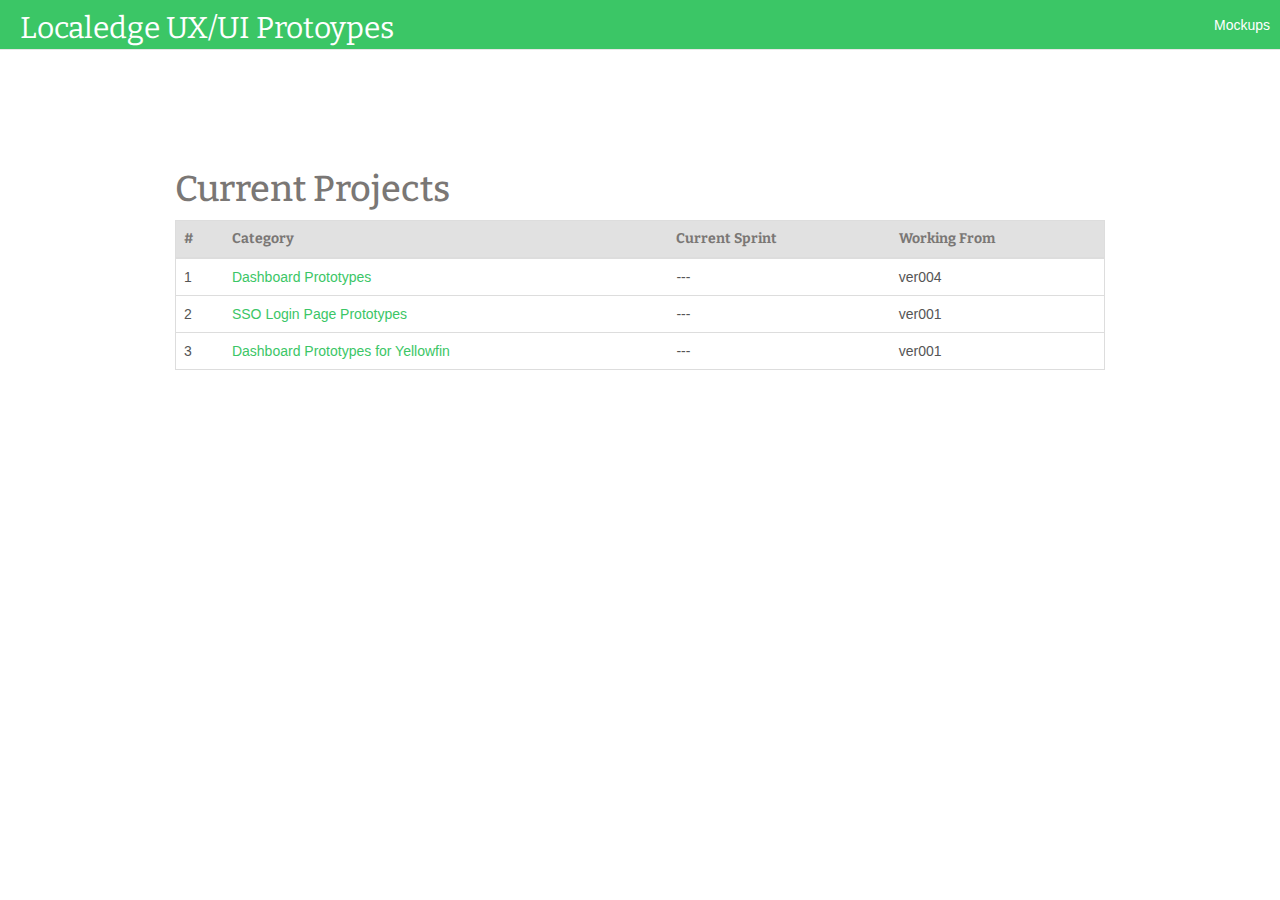
<file: index.html>
<!DOCTYPE html>
<head>
    
    <!-- Main Index -->

    <meta charset="utf-8">
    <meta http-equiv="X-UA-Compatible" content="IE=edge">
    <meta name="viewport" content="width=device-width, initial-scale=1">
    <meta name="description" content="">
    <meta name="author" content="">

    <title>Localedge UX/UI Prototypes</title>
    


    <!-- Bootstrap Core CSS -->
     <link href="css/bootstrap.css" rel="stylesheet">
    <link href="css/bootstrap.min.css" rel="stylesheet">

        <!-- Custom CSS -->
     <link href="css/custom.css" rel="stylesheet">

    

    <!-- Custom Fonts -->
    <link href='http://fonts.googleapis.com/css?family=Satisfy' rel='stylesheet' type='text/css'>
    <link href='http://fonts.googleapis.com/css?family=Bitter:400,700,400italic' rel='stylesheet' type='text/css'>
   <!-- <link href="font-awesome-4.1.0/css/font-awesome.min.css" rel="stylesheet" type="text/css">-->
    <link href='http://fonts.googleapis.com/css?family=PT+Sans+Narrow:400,700' rel='stylesheet' type='text/css'>
    <link href='http://fonts.googleapis.com/css?family=PT+Sans:400,400italic' rel='stylesheet' type='text/css'>
    
    <!--Scripts -->
    
      <!-- jQuery Version 1.11.0 -->
    <script src="//ajax.googleapis.com/ajax/libs/jquery/1.11.1/jquery.min.js"></script>

    <!-- Bootstrap Core JavaScript -->
    <script src="js/bootstrap.min.js"></script>
   
    
    

    <!-- HTML5 Shim and Respond.js IE8 support of HTML5 elements and media queries -->
    <!-- WARNING: Respond.js doesn't work if you view the page via file:// -->
    <!--[if lt IE 9]>
        <script src="https://oss.maxcdn.com/libs/html5shiv/3.7.0/html5shiv.js"></script>
        <script src="https://oss.maxcdn.com/libs/respond.js/1.4.2/respond.min.js"></script>
    <![endif]-->

</head>

<body>

<div class="header">
    <div class="navbar navbar-default navbar-fixed-top" role="navigation">

            <div class="navbar-header">
              <button type="button" class="navbar-toggle collapsed" data-toggle="collapse" data-target=".navbar-collapse">
                <span class="sr-only">Toggle navigation</span>
                <span class="icon-bar"></span>
                <span class="icon-bar"></span>
                <span class="icon-bar"></span>
              </button>
              <a class="navbar-brand" href="http://prototypes.localedge.com">Localedge UX/UI Protoypes</a>
            </div>
        <ul class="nav navbar-nav navbar-right">
            <li><a href="http://www.fortierprojects.com/">Mockups</a></li>
        </ul>

    </div>
</div>
    <div class="container">
        <div class="table-space">
            <table class="table">
            
                <thead> <h1>Current Projects</h1></thead>
              <thead>
                <tr class="top-level">
                  <th>#</th>
                  <th>Category</th>
                  <th>Current Sprint</th>
                  <th>Working From</th>
                </tr>
              </thead>
              <tbody>
                <tr>
                 <td>1</td>
                 <td><a href="dashboard">Dashboard Prototypes</a></td>
                 <td> --- </td>
                 <td>ver004</td>
                </tr>
                <tr>
                 <td>2</td>
                 <td><a href="SSO">SSO Login Page Prototypes</a></td>
                 <td> --- </td>
                 <td>ver001</td>
                </tr>
                <tr>
                 <td>3</td>
                 <td><a href="yellowfin">Dashboard Prototypes for Yellowfin</a></td>
                 <td>---</td>
                 <td>ver001</td>
                </tr>
              </tbody>
            </table>
        </div><!--table space-->
    </div><!--end container-->
    
</body>
</html>
</file>
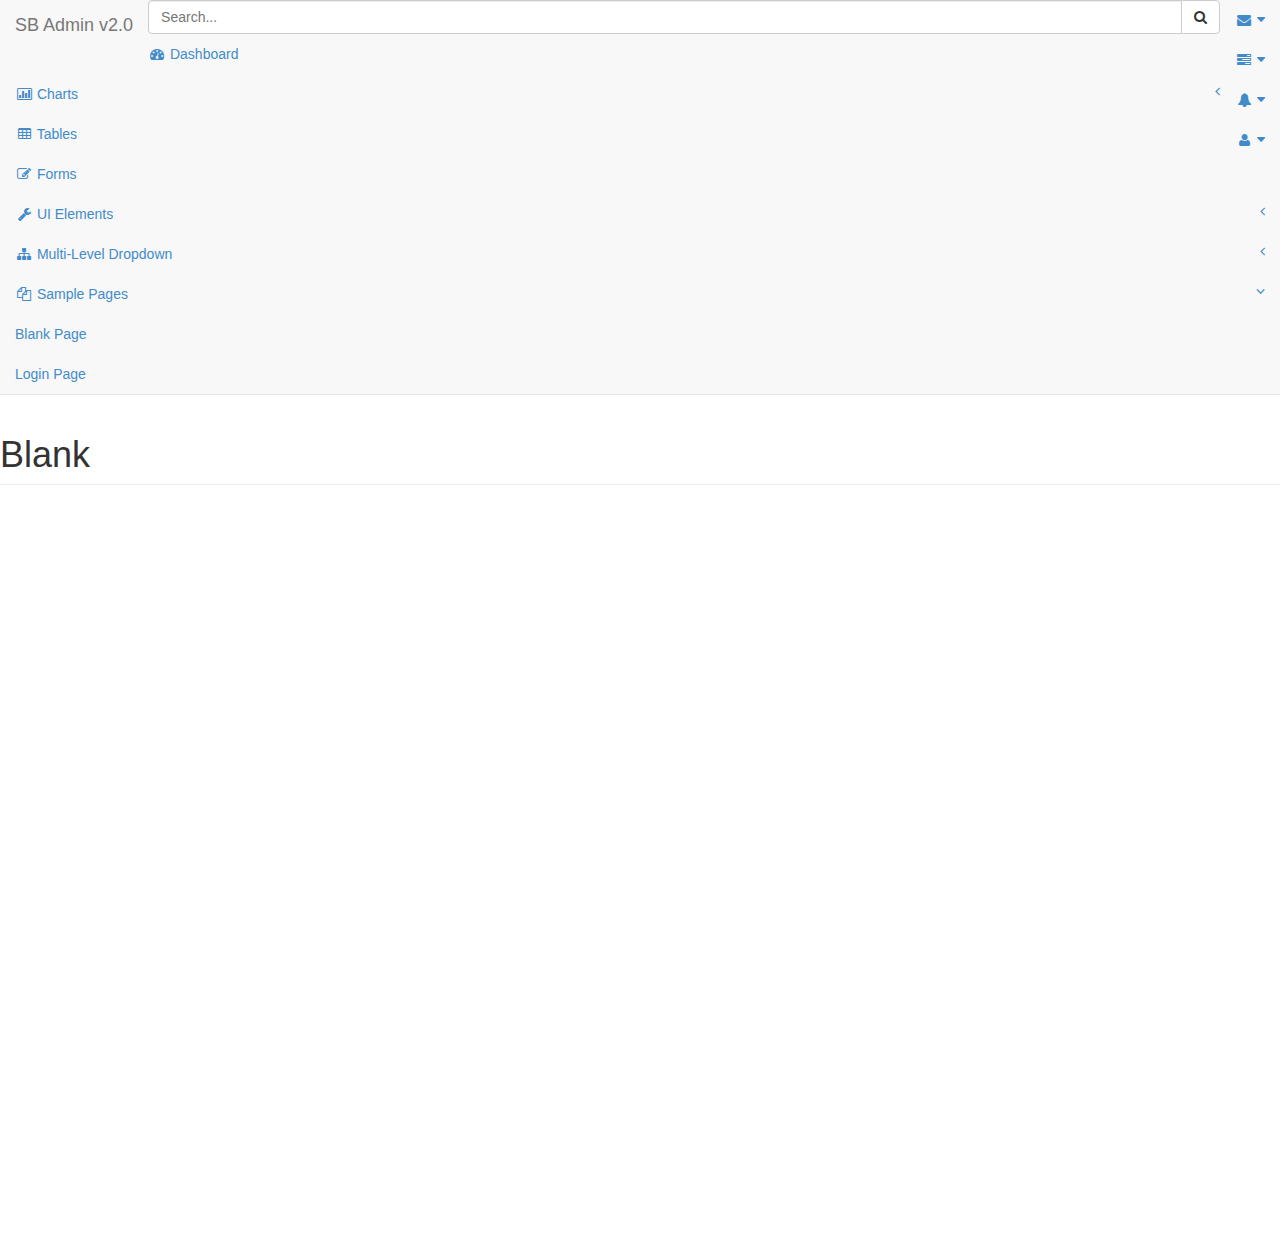
<file: dashboard/sandbox/blank.html>
<!DOCTYPE html>
<html lang="en">

<head>

    <meta charset="utf-8">
    <meta http-equiv="X-UA-Compatible" content="IE=edge">
    <meta name="viewport" content="width=device-width, initial-scale=1">
    <meta name="description" content="">
    <meta name="author" content="">

    <title>SB Admin 2 - Bootstrap Admin Theme</title>

    <!-- Bootstrap Core CSS -->
    <link href="css/bootstrap.min.css" rel="stylesheet">

    <!-- MetisMenu CSS -->
    <link href="css/plugins/metisMenu/metisMenu.min.css" rel="stylesheet">

    <!-- Custom CSS -->
    <link href="css/sb-admin-2.css" rel="stylesheet">

    <!-- Custom Fonts -->
    <link href="font-awesome-4.1.0/css/font-awesome.min.css" rel="stylesheet" type="text/css">

    <!-- HTML5 Shim and Respond.js IE8 support of HTML5 elements and media queries -->
    <!-- WARNING: Respond.js doesn't work if you view the page via file:// -->
    <!--[if lt IE 9]>
        <script src="https://oss.maxcdn.com/libs/html5shiv/3.7.0/html5shiv.js"></script>
        <script src="https://oss.maxcdn.com/libs/respond.js/1.4.2/respond.min.js"></script>
    <![endif]-->

</head>

<body>

    <div id="wrapper">

        <!-- Navigation -->
        <nav class="navbar navbar-default navbar-static-top" role="navigation" style="margin-bottom: 0">
            <div class="navbar-header">
                <button type="button" class="navbar-toggle" data-toggle="collapse" data-target=".navbar-collapse">
                    <span class="sr-only">Toggle navigation</span>
                    <span class="icon-bar"></span>
                    <span class="icon-bar"></span>
                    <span class="icon-bar"></span>
                </button>
                <a class="navbar-brand" href="index.html">SB Admin v2.0</a>
            </div>
            <!-- /.navbar-header -->

            <ul class="nav navbar-top-links navbar-right">
                <li class="dropdown">
                    <a class="dropdown-toggle" data-toggle="dropdown" href="#">
                        <i class="fa fa-envelope fa-fw"></i>  <i class="fa fa-caret-down"></i>
                    </a>
                    <ul class="dropdown-menu dropdown-messages">
                        <li>
                            <a href="#">
                                <div>
                                    <strong>John Smith</strong>
                                    <span class="pull-right text-muted">
                                        <em>Yesterday</em>
                                    </span>
                                </div>
                                <div>Lorem ipsum dolor sit amet, consectetur adipiscing elit. Pellentesque eleifend...</div>
                            </a>
                        </li>
                        <li class="divider"></li>
                        <li>
                            <a href="#">
                                <div>
                                    <strong>John Smith</strong>
                                    <span class="pull-right text-muted">
                                        <em>Yesterday</em>
                                    </span>
                                </div>
                                <div>Lorem ipsum dolor sit amet, consectetur adipiscing elit. Pellentesque eleifend...</div>
                            </a>
                        </li>
                        <li class="divider"></li>
                        <li>
                            <a href="#">
                                <div>
                                    <strong>John Smith</strong>
                                    <span class="pull-right text-muted">
                                        <em>Yesterday</em>
                                    </span>
                                </div>
                                <div>Lorem ipsum dolor sit amet, consectetur adipiscing elit. Pellentesque eleifend...</div>
                            </a>
                        </li>
                        <li class="divider"></li>
                        <li>
                            <a class="text-center" href="#">
                                <strong>Read All Messages</strong>
                                <i class="fa fa-angle-right"></i>
                            </a>
                        </li>
                    </ul>
                    <!-- /.dropdown-messages -->
                </li>
                <!-- /.dropdown -->
                <li class="dropdown">
                    <a class="dropdown-toggle" data-toggle="dropdown" href="#">
                        <i class="fa fa-tasks fa-fw"></i>  <i class="fa fa-caret-down"></i>
                    </a>
                    <ul class="dropdown-menu dropdown-tasks">
                        <li>
                            <a href="#">
                                <div>
                                    <p>
                                        <strong>Task 1</strong>
                                        <span class="pull-right text-muted">40% Complete</span>
                                    </p>
                                    <div class="progress progress-striped active">
                                        <div class="progress-bar progress-bar-success" role="progressbar" aria-valuenow="40" aria-valuemin="0" aria-valuemax="100" style="width: 40%">
                                            <span class="sr-only">40% Complete (success)</span>
                                        </div>
                                    </div>
                                </div>
                            </a>
                        </li>
                        <li class="divider"></li>
                        <li>
                            <a href="#">
                                <div>
                                    <p>
                                        <strong>Task 2</strong>
                                        <span class="pull-right text-muted">20% Complete</span>
                                    </p>
                                    <div class="progress progress-striped active">
                                        <div class="progress-bar progress-bar-info" role="progressbar" aria-valuenow="20" aria-valuemin="0" aria-valuemax="100" style="width: 20%">
                                            <span class="sr-only">20% Complete</span>
                                        </div>
                                    </div>
                                </div>
                            </a>
                        </li>
                        <li class="divider"></li>
                        <li>
                            <a href="#">
                                <div>
                                    <p>
                                        <strong>Task 3</strong>
                                        <span class="pull-right text-muted">60% Complete</span>
                                    </p>
                                    <div class="progress progress-striped active">
                                        <div class="progress-bar progress-bar-warning" role="progressbar" aria-valuenow="60" aria-valuemin="0" aria-valuemax="100" style="width: 60%">
                                            <span class="sr-only">60% Complete (warning)</span>
                                        </div>
                                    </div>
                                </div>
                            </a>
                        </li>
                        <li class="divider"></li>
                        <li>
                            <a href="#">
                                <div>
                                    <p>
                                        <strong>Task 4</strong>
                                        <span class="pull-right text-muted">80% Complete</span>
                                    </p>
                                    <div class="progress progress-striped active">
                                        <div class="progress-bar progress-bar-danger" role="progressbar" aria-valuenow="80" aria-valuemin="0" aria-valuemax="100" style="width: 80%">
                                            <span class="sr-only">80% Complete (danger)</span>
                                        </div>
                                    </div>
                                </div>
                            </a>
                        </li>
                        <li class="divider"></li>
                        <li>
                            <a class="text-center" href="#">
                                <strong>See All Tasks</strong>
                                <i class="fa fa-angle-right"></i>
                            </a>
                        </li>
                    </ul>
                    <!-- /.dropdown-tasks -->
                </li>
                <!-- /.dropdown -->
                <li class="dropdown">
                    <a class="dropdown-toggle" data-toggle="dropdown" href="#">
                        <i class="fa fa-bell fa-fw"></i>  <i class="fa fa-caret-down"></i>
                    </a>
                    <ul class="dropdown-menu dropdown-alerts">
                        <li>
                            <a href="#">
                                <div>
                                    <i class="fa fa-comment fa-fw"></i> New Comment
                                    <span class="pull-right text-muted small">4 minutes ago</span>
                                </div>
                            </a>
                        </li>
                        <li class="divider"></li>
                        <li>
                            <a href="#">
                                <div>
                                    <i class="fa fa-twitter fa-fw"></i> 3 New Followers
                                    <span class="pull-right text-muted small">12 minutes ago</span>
                                </div>
                            </a>
                        </li>
                        <li class="divider"></li>
                        <li>
                            <a href="#">
                                <div>
                                    <i class="fa fa-envelope fa-fw"></i> Message Sent
                                    <span class="pull-right text-muted small">4 minutes ago</span>
                                </div>
                            </a>
                        </li>
                        <li class="divider"></li>
                        <li>
                            <a href="#">
                                <div>
                                    <i class="fa fa-tasks fa-fw"></i> New Task
                                    <span class="pull-right text-muted small">4 minutes ago</span>
                                </div>
                            </a>
                        </li>
                        <li class="divider"></li>
                        <li>
                            <a href="#">
                                <div>
                                    <i class="fa fa-upload fa-fw"></i> Server Rebooted
                                    <span class="pull-right text-muted small">4 minutes ago</span>
                                </div>
                            </a>
                        </li>
                        <li class="divider"></li>
                        <li>
                            <a class="text-center" href="#">
                                <strong>See All Alerts</strong>
                                <i class="fa fa-angle-right"></i>
                            </a>
                        </li>
                    </ul>
                    <!-- /.dropdown-alerts -->
                </li>
                <!-- /.dropdown -->
                <li class="dropdown">
                    <a class="dropdown-toggle" data-toggle="dropdown" href="#">
                        <i class="fa fa-user fa-fw"></i>  <i class="fa fa-caret-down"></i>
                    </a>
                    <ul class="dropdown-menu dropdown-user">
                        <li><a href="#"><i class="fa fa-user fa-fw"></i> User Profile</a>
                        </li>
                        <li><a href="#"><i class="fa fa-gear fa-fw"></i> Settings</a>
                        </li>
                        <li class="divider"></li>
                        <li><a href="login.html"><i class="fa fa-sign-out fa-fw"></i> Logout</a>
                        </li>
                    </ul>
                    <!-- /.dropdown-user -->
                </li>
                <!-- /.dropdown -->
            </ul>
            <!-- /.navbar-top-links -->

            <div class="navbar-default sidebar" role="navigation">
                <div class="sidebar-nav navbar-collapse">
                    <ul class="nav" id="side-menu">
                        <li class="sidebar-search">
                            <div class="input-group custom-search-form">
                                <input type="text" class="form-control" placeholder="Search...">
                                <span class="input-group-btn">
                                <button class="btn btn-default" type="button">
                                    <i class="fa fa-search"></i>
                                </button>
                            </span>
                            </div>
                            <!-- /input-group -->
                        </li>
                        <li>
                            <a href="index.html"><i class="fa fa-dashboard fa-fw"></i> Dashboard</a>
                        </li>
                        <li>
                            <a href="#"><i class="fa fa-bar-chart-o fa-fw"></i> Charts<span class="fa arrow"></span></a>
                            <ul class="nav nav-second-level">
                                <li>
                                    <a href="flot.html">Flot Charts</a>
                                </li>
                                <li>
                                    <a href="morris.html">Morris.js Charts</a>
                                </li>
                            </ul>
                            <!-- /.nav-second-level -->
                        </li>
                        <li>
                            <a href="tables.html"><i class="fa fa-table fa-fw"></i> Tables</a>
                        </li>
                        <li>
                            <a href="forms.html"><i class="fa fa-edit fa-fw"></i> Forms</a>
                        </li>
                        <li>
                            <a href="#"><i class="fa fa-wrench fa-fw"></i> UI Elements<span class="fa arrow"></span></a>
                            <ul class="nav nav-second-level">
                                <li>
                                    <a href="panels-wells.html">Panels and Wells</a>
                                </li>
                                <li>
                                    <a href="buttons.html">Buttons</a>
                                </li>
                                <li>
                                    <a href="notifications.html">Notifications</a>
                                </li>
                                <li>
                                    <a href="typography.html">Typography</a>
                                </li>
                                <li>
                                    <a href="grid.html">Grid</a>
                                </li>
                            </ul>
                            <!-- /.nav-second-level -->
                        </li>
                        <li>
                            <a href="#"><i class="fa fa-sitemap fa-fw"></i> Multi-Level Dropdown<span class="fa arrow"></span></a>
                            <ul class="nav nav-second-level">
                                <li>
                                    <a href="#">Second Level Item</a>
                                </li>
                                <li>
                                    <a href="#">Second Level Item</a>
                                </li>
                                <li>
                                    <a href="#">Third Level <span class="fa arrow"></span></a>
                                    <ul class="nav nav-third-level">
                                        <li>
                                            <a href="#">Third Level Item</a>
                                        </li>
                                        <li>
                                            <a href="#">Third Level Item</a>
                                        </li>
                                        <li>
                                            <a href="#">Third Level Item</a>
                                        </li>
                                        <li>
                                            <a href="#">Third Level Item</a>
                                        </li>
                                    </ul>
                                    <!-- /.nav-third-level -->
                                </li>
                            </ul>
                            <!-- /.nav-second-level -->
                        </li>
                        <li class="active">
                            <a href="#"><i class="fa fa-files-o fa-fw"></i> Sample Pages<span class="fa arrow"></span></a>
                            <ul class="nav nav-second-level">
                                <li>
                                    <a class="active" href="blank.html">Blank Page</a>
                                </li>
                                <li>
                                    <a href="login.html">Login Page</a>
                                </li>
                            </ul>
                            <!-- /.nav-second-level -->
                        </li>
                    </ul>
                </div>
                <!-- /.sidebar-collapse -->
            </div>
            <!-- /.navbar-static-side -->
        </nav>

        <!-- Page Content -->
        <div id="page-wrapper">
            <div class="row">
                <div class="col-lg-12">
                    <h1 class="page-header">Blank</h1>
                </div>
                <!-- /.col-lg-12 -->
            </div>
            <!-- /.row -->
        </div>
        <!-- /#page-wrapper -->

    </div>
    <!-- /#wrapper -->

    <!-- jQuery Version 1.11.0 -->
    <script src="js/jquery-1.11.0.js"></script>

    <!-- Bootstrap Core JavaScript -->
    <script src="js/bootstrap.min.js"></script>

    <!-- Metis Menu Plugin JavaScript -->
    <script src="js/plugins/metisMenu/metisMenu.min.js"></script>

    <!-- Custom Theme JavaScript -->
    <script src="js/sb-admin-2.js"></script>

</body>

</html>
</file>
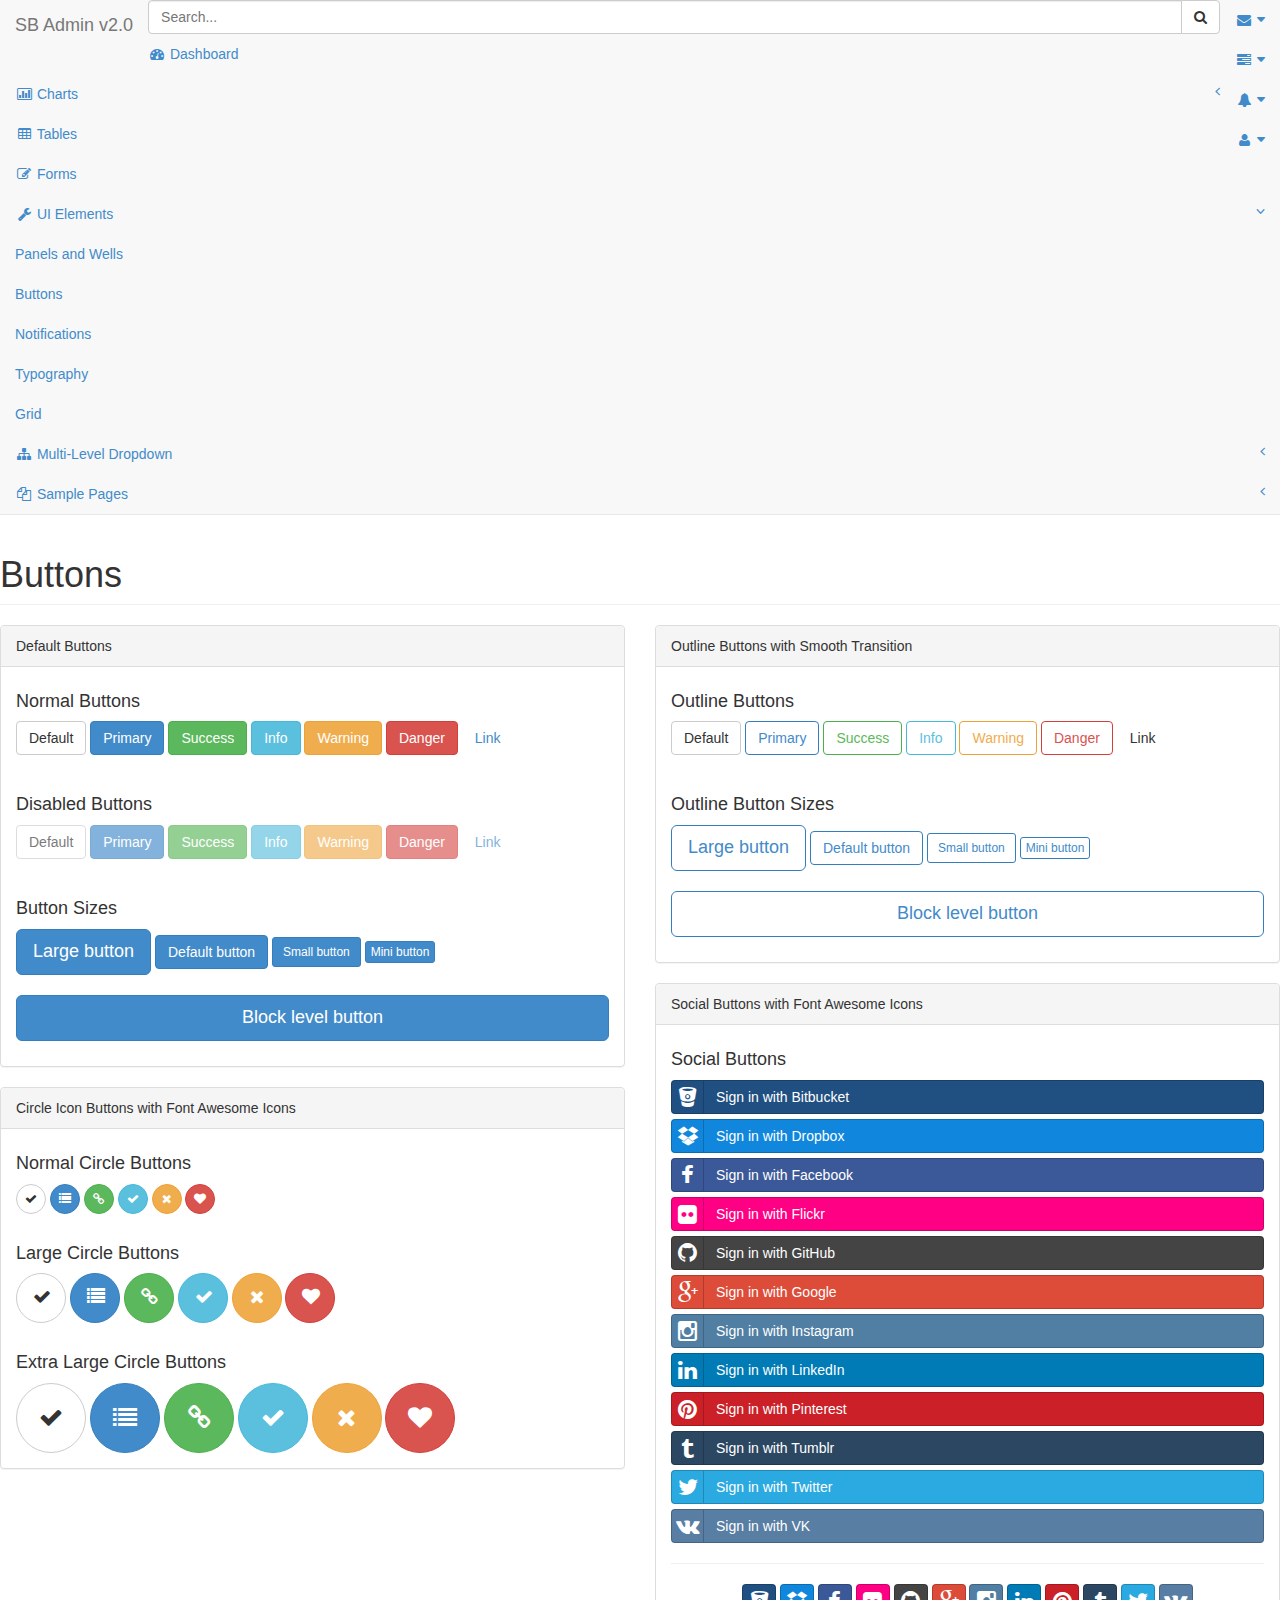
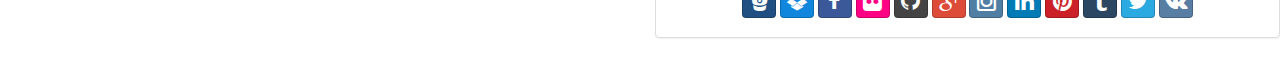
<file: dashboard/sandbox/buttons.html>
<!DOCTYPE html>
<html lang="en">

<head>

    <meta charset="utf-8">
    <meta http-equiv="X-UA-Compatible" content="IE=edge">
    <meta name="viewport" content="width=device-width, initial-scale=1">
    <meta name="description" content="">
    <meta name="author" content="">

    <title>SB Admin 2 - Bootstrap Admin Theme</title>

    <!-- Bootstrap Core CSS -->
    <link href="css/bootstrap.min.css" rel="stylesheet">

    <!-- MetisMenu CSS -->
    <link href="css/plugins/metisMenu/metisMenu.min.css" rel="stylesheet">

    <!-- Social Buttons CSS -->
    <link href="css/plugins/social-buttons.css" rel="stylesheet">

    <!-- Custom CSS -->
    <link href="css/sb-admin-2.css" rel="stylesheet">

    <!-- Custom Fonts -->
    <link href="font-awesome-4.1.0/css/font-awesome.min.css" rel="stylesheet" type="text/css">

    <!-- HTML5 Shim and Respond.js IE8 support of HTML5 elements and media queries -->
    <!-- WARNING: Respond.js doesn't work if you view the page via file:// -->
    <!--[if lt IE 9]>
        <script src="https://oss.maxcdn.com/libs/html5shiv/3.7.0/html5shiv.js"></script>
        <script src="https://oss.maxcdn.com/libs/respond.js/1.4.2/respond.min.js"></script>
    <![endif]-->

</head>

<body>

    <div id="wrapper">

        <!-- Navigation -->
        <nav class="navbar navbar-default navbar-static-top" role="navigation" style="margin-bottom: 0">
            <div class="navbar-header">
                <button type="button" class="navbar-toggle" data-toggle="collapse" data-target=".navbar-collapse">
                    <span class="sr-only">Toggle navigation</span>
                    <span class="icon-bar"></span>
                    <span class="icon-bar"></span>
                    <span class="icon-bar"></span>
                </button>
                <a class="navbar-brand" href="index.html">SB Admin v2.0</a>
            </div>
            <!-- /.navbar-header -->

            <ul class="nav navbar-top-links navbar-right">
                <li class="dropdown">
                    <a class="dropdown-toggle" data-toggle="dropdown" href="#">
                        <i class="fa fa-envelope fa-fw"></i>  <i class="fa fa-caret-down"></i>
                    </a>
                    <ul class="dropdown-menu dropdown-messages">
                        <li>
                            <a href="#">
                                <div>
                                    <strong>John Smith</strong>
                                    <span class="pull-right text-muted">
                                        <em>Yesterday</em>
                                    </span>
                                </div>
                                <div>Lorem ipsum dolor sit amet, consectetur adipiscing elit. Pellentesque eleifend...</div>
                            </a>
                        </li>
                        <li class="divider"></li>
                        <li>
                            <a href="#">
                                <div>
                                    <strong>John Smith</strong>
                                    <span class="pull-right text-muted">
                                        <em>Yesterday</em>
                                    </span>
                                </div>
                                <div>Lorem ipsum dolor sit amet, consectetur adipiscing elit. Pellentesque eleifend...</div>
                            </a>
                        </li>
                        <li class="divider"></li>
                        <li>
                            <a href="#">
                                <div>
                                    <strong>John Smith</strong>
                                    <span class="pull-right text-muted">
                                        <em>Yesterday</em>
                                    </span>
                                </div>
                                <div>Lorem ipsum dolor sit amet, consectetur adipiscing elit. Pellentesque eleifend...</div>
                            </a>
                        </li>
                        <li class="divider"></li>
                        <li>
                            <a class="text-center" href="#">
                                <strong>Read All Messages</strong>
                                <i class="fa fa-angle-right"></i>
                            </a>
                        </li>
                    </ul>
                    <!-- /.dropdown-messages -->
                </li>
                <!-- /.dropdown -->
                <li class="dropdown">
                    <a class="dropdown-toggle" data-toggle="dropdown" href="#">
                        <i class="fa fa-tasks fa-fw"></i>  <i class="fa fa-caret-down"></i>
                    </a>
                    <ul class="dropdown-menu dropdown-tasks">
                        <li>
                            <a href="#">
                                <div>
                                    <p>
                                        <strong>Task 1</strong>
                                        <span class="pull-right text-muted">40% Complete</span>
                                    </p>
                                    <div class="progress progress-striped active">
                                        <div class="progress-bar progress-bar-success" role="progressbar" aria-valuenow="40" aria-valuemin="0" aria-valuemax="100" style="width: 40%">
                                            <span class="sr-only">40% Complete (success)</span>
                                        </div>
                                    </div>
                                </div>
                            </a>
                        </li>
                        <li class="divider"></li>
                        <li>
                            <a href="#">
                                <div>
                                    <p>
                                        <strong>Task 2</strong>
                                        <span class="pull-right text-muted">20% Complete</span>
                                    </p>
                                    <div class="progress progress-striped active">
                                        <div class="progress-bar progress-bar-info" role="progressbar" aria-valuenow="20" aria-valuemin="0" aria-valuemax="100" style="width: 20%">
                                            <span class="sr-only">20% Complete</span>
                                        </div>
                                    </div>
                                </div>
                            </a>
                        </li>
                        <li class="divider"></li>
                        <li>
                            <a href="#">
                                <div>
                                    <p>
                                        <strong>Task 3</strong>
                                        <span class="pull-right text-muted">60% Complete</span>
                                    </p>
                                    <div class="progress progress-striped active">
                                        <div class="progress-bar progress-bar-warning" role="progressbar" aria-valuenow="60" aria-valuemin="0" aria-valuemax="100" style="width: 60%">
                                            <span class="sr-only">60% Complete (warning)</span>
                                        </div>
                                    </div>
                                </div>
                            </a>
                        </li>
                        <li class="divider"></li>
                        <li>
                            <a href="#">
                                <div>
                                    <p>
                                        <strong>Task 4</strong>
                                        <span class="pull-right text-muted">80% Complete</span>
                                    </p>
                                    <div class="progress progress-striped active">
                                        <div class="progress-bar progress-bar-danger" role="progressbar" aria-valuenow="80" aria-valuemin="0" aria-valuemax="100" style="width: 80%">
                                            <span class="sr-only">80% Complete (danger)</span>
                                        </div>
                                    </div>
                                </div>
                            </a>
                        </li>
                        <li class="divider"></li>
                        <li>
                            <a class="text-center" href="#">
                                <strong>See All Tasks</strong>
                                <i class="fa fa-angle-right"></i>
                            </a>
                        </li>
                    </ul>
                    <!-- /.dropdown-tasks -->
                </li>
                <!-- /.dropdown -->
                <li class="dropdown">
                    <a class="dropdown-toggle" data-toggle="dropdown" href="#">
                        <i class="fa fa-bell fa-fw"></i>  <i class="fa fa-caret-down"></i>
                    </a>
                    <ul class="dropdown-menu dropdown-alerts">
                        <li>
                            <a href="#">
                                <div>
                                    <i class="fa fa-comment fa-fw"></i> New Comment
                                    <span class="pull-right text-muted small">4 minutes ago</span>
                                </div>
                            </a>
                        </li>
                        <li class="divider"></li>
                        <li>
                            <a href="#">
                                <div>
                                    <i class="fa fa-twitter fa-fw"></i> 3 New Followers
                                    <span class="pull-right text-muted small">12 minutes ago</span>
                                </div>
                            </a>
                        </li>
                        <li class="divider"></li>
                        <li>
                            <a href="#">
                                <div>
                                    <i class="fa fa-envelope fa-fw"></i> Message Sent
                                    <span class="pull-right text-muted small">4 minutes ago</span>
                                </div>
                            </a>
                        </li>
                        <li class="divider"></li>
                        <li>
                            <a href="#">
                                <div>
                                    <i class="fa fa-tasks fa-fw"></i> New Task
                                    <span class="pull-right text-muted small">4 minutes ago</span>
                                </div>
                            </a>
                        </li>
                        <li class="divider"></li>
                        <li>
                            <a href="#">
                                <div>
                                    <i class="fa fa-upload fa-fw"></i> Server Rebooted
                                    <span class="pull-right text-muted small">4 minutes ago</span>
                                </div>
                            </a>
                        </li>
                        <li class="divider"></li>
                        <li>
                            <a class="text-center" href="#">
                                <strong>See All Alerts</strong>
                                <i class="fa fa-angle-right"></i>
                            </a>
                        </li>
                    </ul>
                    <!-- /.dropdown-alerts -->
                </li>
                <!-- /.dropdown -->
                <li class="dropdown">
                    <a class="dropdown-toggle" data-toggle="dropdown" href="#">
                        <i class="fa fa-user fa-fw"></i>  <i class="fa fa-caret-down"></i>
                    </a>
                    <ul class="dropdown-menu dropdown-user">
                        <li><a href="#"><i class="fa fa-user fa-fw"></i> User Profile</a>
                        </li>
                        <li><a href="#"><i class="fa fa-gear fa-fw"></i> Settings</a>
                        </li>
                        <li class="divider"></li>
                        <li><a href="login.html"><i class="fa fa-sign-out fa-fw"></i> Logout</a>
                        </li>
                    </ul>
                    <!-- /.dropdown-user -->
                </li>
                <!-- /.dropdown -->
            </ul>
            <!-- /.navbar-top-links -->

            <div class="navbar-default sidebar" role="navigation">
                <div class="sidebar-nav navbar-collapse">
                    <ul class="nav" id="side-menu">
                        <li class="sidebar-search">
                            <div class="input-group custom-search-form">
                                <input type="text" class="form-control" placeholder="Search...">
                                <span class="input-group-btn">
                                <button class="btn btn-default" type="button">
                                    <i class="fa fa-search"></i>
                                </button>
                            </span>
                            </div>
                            <!-- /input-group -->
                        </li>
                        <li>
                            <a href="index.html"><i class="fa fa-dashboard fa-fw"></i> Dashboard</a>
                        </li>
                        <li>
                            <a href="#"><i class="fa fa-bar-chart-o fa-fw"></i> Charts<span class="fa arrow"></span></a>
                            <ul class="nav nav-second-level">
                                <li>
                                    <a href="flot.html">Flot Charts</a>
                                </li>
                                <li>
                                    <a href="morris.html">Morris.js Charts</a>
                                </li>
                            </ul>
                            <!-- /.nav-second-level -->
                        </li>
                        <li>
                            <a href="tables.html"><i class="fa fa-table fa-fw"></i> Tables</a>
                        </li>
                        <li>
                            <a href="forms.html"><i class="fa fa-edit fa-fw"></i> Forms</a>
                        </li>
                        <li class="active">
                            <a href="#"><i class="fa fa-wrench fa-fw"></i> UI Elements<span class="fa arrow"></span></a>
                            <ul class="nav nav-second-level">
                                <li>
                                    <a href="panels-wells.html">Panels and Wells</a>
                                </li>
                                <li>
                                    <a class="active" href="buttons.html">Buttons</a>
                                </li>
                                <li>
                                    <a href="notifications.html">Notifications</a>
                                </li>
                                <li>
                                    <a href="typography.html">Typography</a>
                                </li>
                                <li>
                                    <a href="grid.html">Grid</a>
                                </li>
                            </ul>
                            <!-- /.nav-second-level -->
                        </li>
                        <li>
                            <a href="#"><i class="fa fa-sitemap fa-fw"></i> Multi-Level Dropdown<span class="fa arrow"></span></a>
                            <ul class="nav nav-second-level">
                                <li>
                                    <a href="#">Second Level Item</a>
                                </li>
                                <li>
                                    <a href="#">Second Level Item</a>
                                </li>
                                <li>
                                    <a href="#">Third Level <span class="fa arrow"></span></a>
                                    <ul class="nav nav-third-level">
                                        <li>
                                            <a href="#">Third Level Item</a>
                                        </li>
                                        <li>
                                            <a href="#">Third Level Item</a>
                                        </li>
                                        <li>
                                            <a href="#">Third Level Item</a>
                                        </li>
                                        <li>
                                            <a href="#">Third Level Item</a>
                                        </li>
                                    </ul>
                                    <!-- /.nav-third-level -->
                                </li>
                            </ul>
                            <!-- /.nav-second-level -->
                        </li>
                        <li>
                            <a href="#"><i class="fa fa-files-o fa-fw"></i> Sample Pages<span class="fa arrow"></span></a>
                            <ul class="nav nav-second-level">
                                <li>
                                    <a href="blank.html">Blank Page</a>
                                </li>
                                <li>
                                    <a href="login.html">Login Page</a>
                                </li>
                            </ul>
                            <!-- /.nav-second-level -->
                        </li>
                    </ul>
                </div>
                <!-- /.sidebar-collapse -->
            </div>
            <!-- /.navbar-static-side -->
        </nav>

        <!-- Page Content -->
        <div id="page-wrapper">
            <div class="row">
                <div class="col-lg-12">
                    <h1 class="page-header">Buttons</h1>
                </div>
                <!-- /.col-lg-12 -->
            </div>
            <!-- /.row -->
            <div class="row">
                <div class="col-lg-6">
                    <div class="panel panel-default">
                        <div class="panel-heading">
                            Default Buttons
                        </div>
                        <!-- /.panel-heading -->
                        <div class="panel-body">
                            <h4>Normal Buttons</h4>
                            <p>
                                <button type="button" class="btn btn-default">Default</button>
                                <button type="button" class="btn btn-primary">Primary</button>
                                <button type="button" class="btn btn-success">Success</button>
                                <button type="button" class="btn btn-info">Info</button>
                                <button type="button" class="btn btn-warning">Warning</button>
                                <button type="button" class="btn btn-danger">Danger</button>
                                <button type="button" class="btn btn-link">Link</button>
                            </p>
                            <br>
                            <h4>Disabled Buttons</h4>
                            <p>
                                <button type="button" class="btn btn-default disabled">Default</button>
                                <button type="button" class="btn btn-primary disabled">Primary</button>
                                <button type="button" class="btn btn-success disabled">Success</button>
                                <button type="button" class="btn btn-info disabled">Info</button>
                                <button type="button" class="btn btn-warning disabled">Warning</button>
                                <button type="button" class="btn btn-danger disabled">Danger</button>
                                <button type="button" class="btn btn-link disabled">Link</button>
                            </p>
                            <br>
                            <h4>Button Sizes</h4>
                            <p>
                                <button type="button" class="btn btn-primary btn-lg">Large button</button>
                                <button type="button" class="btn btn-primary">Default button</button>
                                <button type="button" class="btn btn-primary btn-sm">Small button</button>
                                <button type="button" class="btn btn-primary btn-xs">Mini button</button>
                                <br>
                                <br>
                                <button type="button" class="btn btn-primary btn-lg btn-block">Block level button</button>
                            </p>
                        </div>
                        <!-- /.panel-body -->
                    </div>
                    <!-- /.panel -->
                    <div class="panel panel-default">
                        <div class="panel-heading">
                            Circle Icon Buttons with Font Awesome Icons
                        </div>
                        <!-- /.panel-heading -->
                        <div class="panel-body">
                            <h4>Normal Circle Buttons</h4>
                            <button type="button" class="btn btn-default btn-circle"><i class="fa fa-check"></i>
                            </button>
                            <button type="button" class="btn btn-primary btn-circle"><i class="fa fa-list"></i>
                            </button>
                            <button type="button" class="btn btn-success btn-circle"><i class="fa fa-link"></i>
                            </button>
                            <button type="button" class="btn btn-info btn-circle"><i class="fa fa-check"></i>
                            </button>
                            <button type="button" class="btn btn-warning btn-circle"><i class="fa fa-times"></i>
                            </button>
                            <button type="button" class="btn btn-danger btn-circle"><i class="fa fa-heart"></i>
                            </button>
                            <br>
                            <br>
                            <h4>Large Circle Buttons</h4>
                            <button type="button" class="btn btn-default btn-circle btn-lg"><i class="fa fa-check"></i>
                            </button>
                            <button type="button" class="btn btn-primary btn-circle btn-lg"><i class="fa fa-list"></i>
                            </button>
                            <button type="button" class="btn btn-success btn-circle btn-lg"><i class="fa fa-link"></i>
                            </button>
                            <button type="button" class="btn btn-info btn-circle btn-lg"><i class="fa fa-check"></i>
                            </button>
                            <button type="button" class="btn btn-warning btn-circle btn-lg"><i class="fa fa-times"></i>
                            </button>
                            <button type="button" class="btn btn-danger btn-circle btn-lg"><i class="fa fa-heart"></i>
                            </button>
                            <br>
                            <br>
                            <h4>Extra Large Circle Buttons</h4>
                            <button type="button" class="btn btn-default btn-circle btn-xl"><i class="fa fa-check"></i>
                            </button>
                            <button type="button" class="btn btn-primary btn-circle btn-xl"><i class="fa fa-list"></i>
                            </button>
                            <button type="button" class="btn btn-success btn-circle btn-xl"><i class="fa fa-link"></i>
                            </button>
                            <button type="button" class="btn btn-info btn-circle btn-xl"><i class="fa fa-check"></i>
                            </button>
                            <button type="button" class="btn btn-warning btn-circle btn-xl"><i class="fa fa-times"></i>
                            </button>
                            <button type="button" class="btn btn-danger btn-circle btn-xl"><i class="fa fa-heart"></i>
                            </button>
                        </div>
                        <!-- /.panel-body -->
                    </div>
                    <!-- /.panel -->
                </div>
                <!-- /.col-lg-6 -->
                <div class="col-lg-6">
                    <div class="panel panel-default">
                        <div class="panel-heading">
                            Outline Buttons with Smooth Transition
                        </div>
                        <!-- /.panel-heading -->
                        <div class="panel-body">
                            <h4>Outline Buttons</h4>
                            <p>
                                <button type="button" class="btn btn-outline btn-default">Default</button>
                                <button type="button" class="btn btn-outline btn-primary">Primary</button>
                                <button type="button" class="btn btn-outline btn-success">Success</button>
                                <button type="button" class="btn btn-outline btn-info">Info</button>
                                <button type="button" class="btn btn-outline btn-warning">Warning</button>
                                <button type="button" class="btn btn-outline btn-danger">Danger</button>
                                <button type="button" class="btn btn-outline btn-link">Link</button>
                            </p>
                            <br>
                            <h4>Outline Button Sizes</h4>
                            <p>
                                <button type="button" class="btn btn-outline btn-primary btn-lg">Large button</button>
                                <button type="button" class="btn btn-outline btn-primary">Default button</button>
                                <button type="button" class="btn btn-outline btn-primary btn-sm">Small button</button>
                                <button type="button" class="btn btn-outline btn-primary btn-xs">Mini button</button>
                                <br>
                                <br>
                                <button type="button" class="btn btn-outline btn-primary btn-lg btn-block">Block level button</button>
                            </p>
                        </div>
                        <!-- /.panel-body -->
                    </div>
                    <!-- /.panel -->
                    <div class="panel panel-default">
                        <div class="panel-heading">
                            Social Buttons with Font Awesome Icons
                        </div>
                        <!-- /.panel-heading -->
                        <div class="panel-body">
                            <h4>Social Buttons</h4>
                            <a class="btn btn-block btn-social btn-bitbucket">
                                <i class="fa fa-bitbucket"></i> Sign in with Bitbucket
                            </a>
                            <a class="btn btn-block btn-social btn-dropbox">
                                <i class="fa fa-dropbox"></i> Sign in with Dropbox
                            </a>
                            <a class="btn btn-block btn-social btn-facebook">
                                <i class="fa fa-facebook"></i> Sign in with Facebook
                            </a>
                            <a class="btn btn-block btn-social btn-flickr">
                                <i class="fa fa-flickr"></i> Sign in with Flickr
                            </a>
                            <a class="btn btn-block btn-social btn-github">
                                <i class="fa fa-github"></i> Sign in with GitHub
                            </a>
                            <a class="btn btn-block btn-social btn-google-plus">
                                <i class="fa fa-google-plus"></i> Sign in with Google
                            </a>
                            <a class="btn btn-block btn-social btn-instagram">
                                <i class="fa fa-instagram"></i> Sign in with Instagram
                            </a>
                            <a class="btn btn-block btn-social btn-linkedin">
                                <i class="fa fa-linkedin"></i> Sign in with LinkedIn
                            </a>
                            <a class="btn btn-block btn-social btn-pinterest">
                                <i class="fa fa-pinterest"></i> Sign in with Pinterest
                            </a>
                            <a class="btn btn-block btn-social btn-tumblr">
                                <i class="fa fa-tumblr"></i> Sign in with Tumblr
                            </a>
                            <a class="btn btn-block btn-social btn-twitter">
                                <i class="fa fa-twitter"></i> Sign in with Twitter
                            </a>
                            <a class="btn btn-block btn-social btn-vk">
                                <i class="fa fa-vk"></i> Sign in with VK
                            </a>

                            <hr>

                            <div class="text-center">
                                <a class="btn btn-social-icon btn-bitbucket"><i class="fa fa-bitbucket"></i></a>
                                <a class="btn btn-social-icon btn-dropbox"><i class="fa fa-dropbox"></i></a>
                                <a class="btn btn-social-icon btn-facebook"><i class="fa fa-facebook"></i></a>
                                <a class="btn btn-social-icon btn-flickr"><i class="fa fa-flickr"></i></a>
                                <a class="btn btn-social-icon btn-github"><i class="fa fa-github"></i></a>
                                <a class="btn btn-social-icon btn-google-plus"><i class="fa fa-google-plus"></i></a>
                                <a class="btn btn-social-icon btn-instagram"><i class="fa fa-instagram"></i></a>
                                <a class="btn btn-social-icon btn-linkedin"><i class="fa fa-linkedin"></i></a>
                                <a class="btn btn-social-icon btn-pinterest"><i class="fa fa-pinterest"></i></a>
                                <a class="btn btn-social-icon btn-tumblr"><i class="fa fa-tumblr"></i></a>
                                <a class="btn btn-social-icon btn-twitter"><i class="fa fa-twitter"></i></a>
                                <a class="btn btn-social-icon btn-vk"><i class="fa fa-vk"></i></a>
                            </div>
                        </div>
                        <!-- /.panel-body -->
                    </div>
                    <!-- /.panel -->
                </div>
                <!-- /.col-lg-6 -->
            </div>
            <!-- /.row -->
        </div>
        <!-- /#page-wrapper -->

    </div>
    <!-- /#wrapper -->

    <!-- jQuery Version 1.11.0 -->
    <script src="js/jquery-1.11.0.js"></script>

    <!-- Bootstrap Core JavaScript -->
    <script src="js/bootstrap.min.js"></script>

    <!-- Metis Menu Plugin JavaScript -->
    <script src="js/plugins/metisMenu/metisMenu.min.js"></script>

    <!-- Custom Theme JavaScript -->
    <script src="js/sb-admin-2.js"></script>

</body>

</html>
</file>
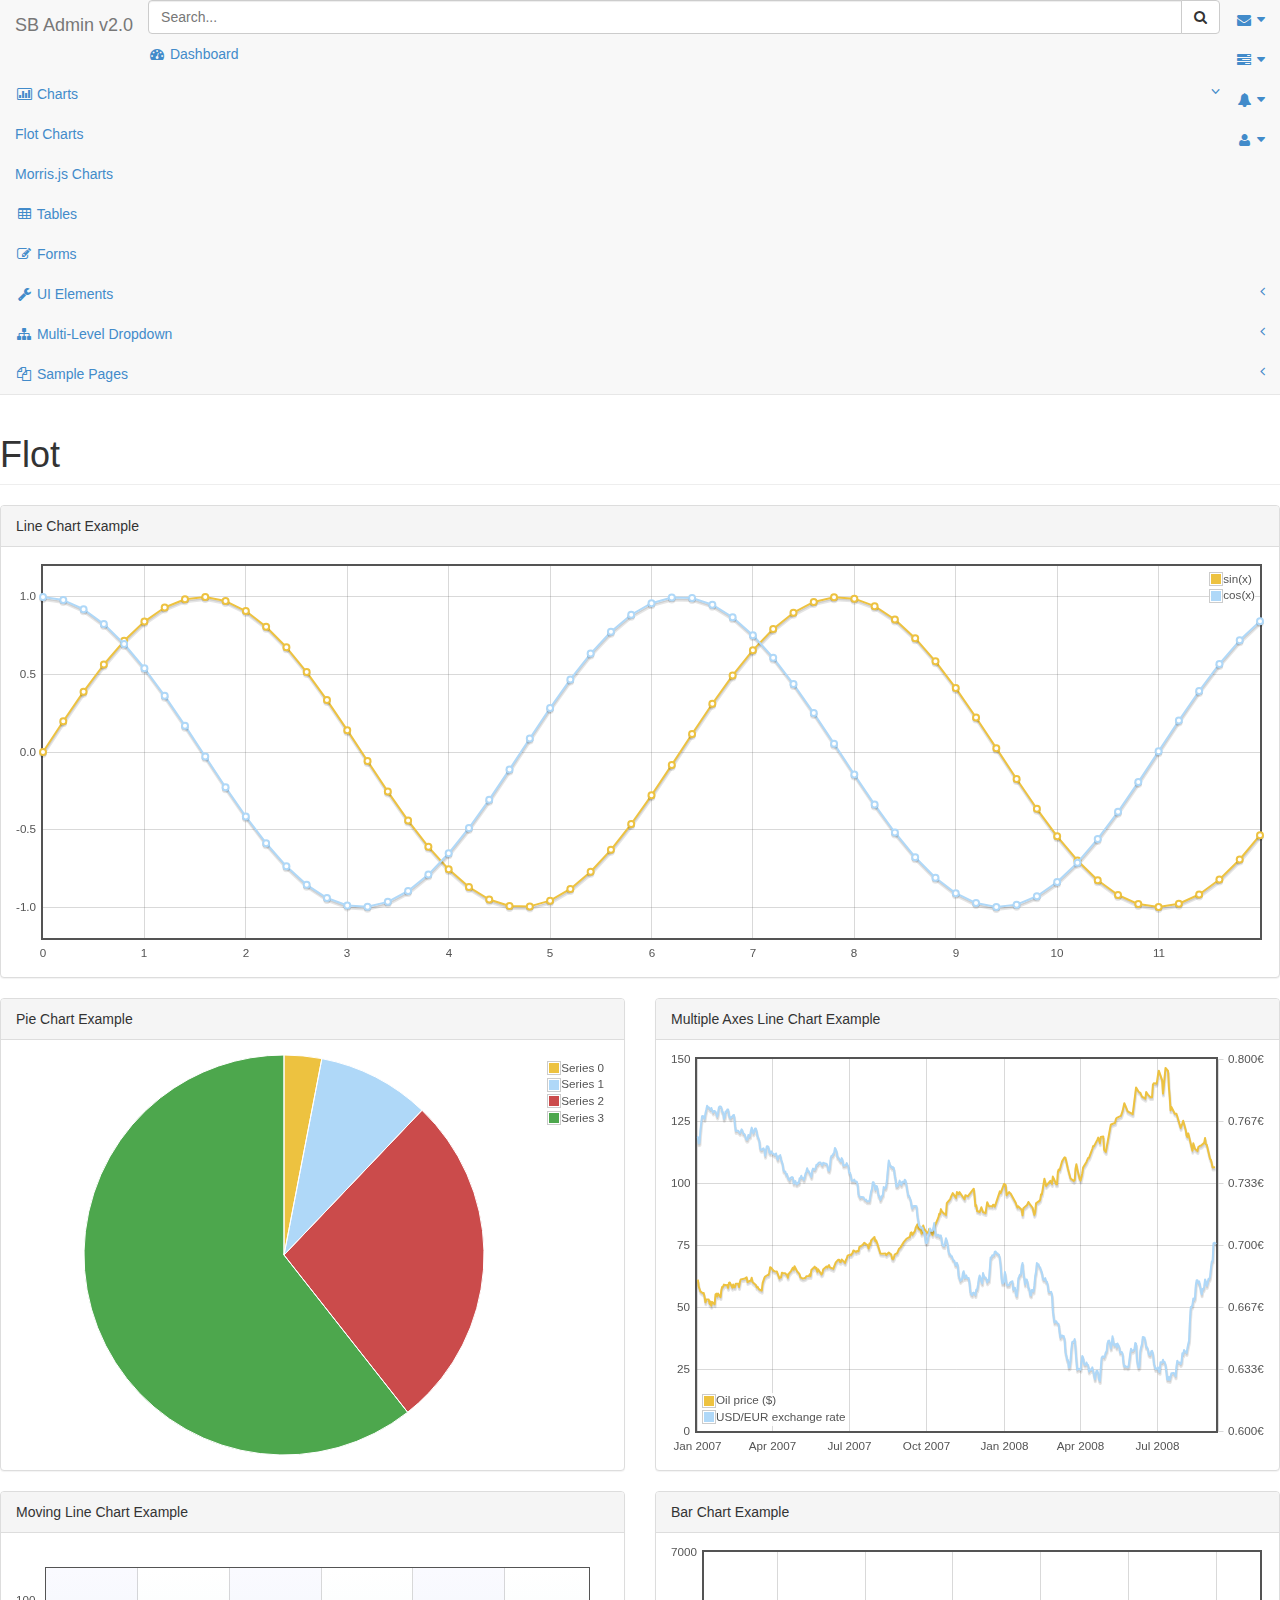
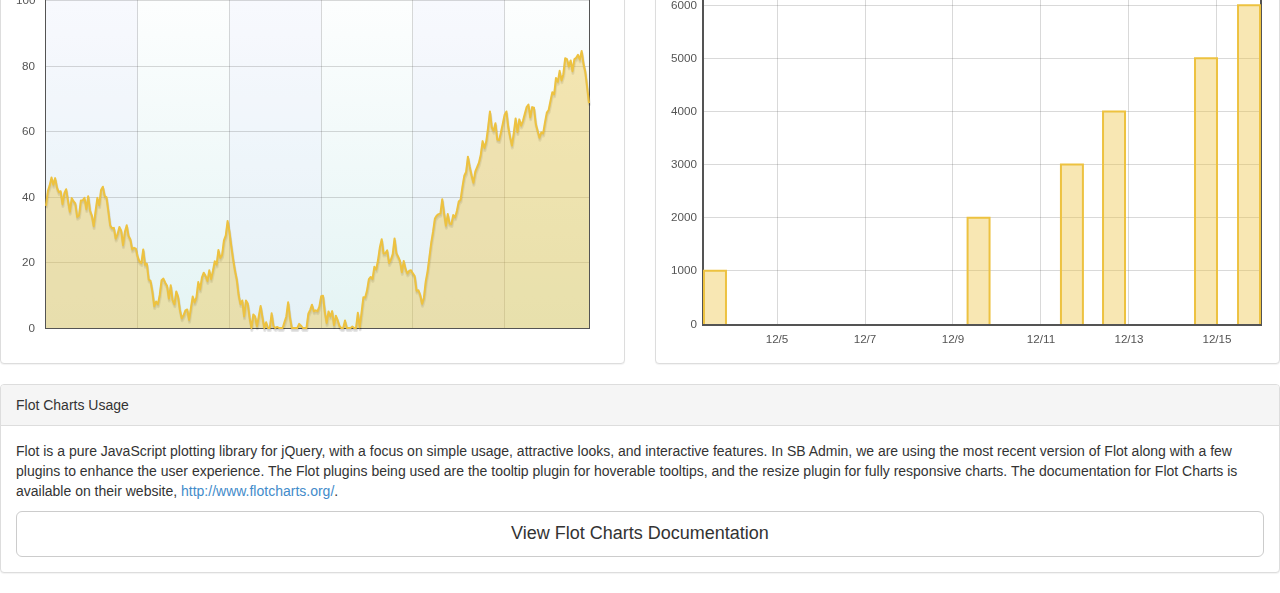
<file: dashboard/sandbox/flot.html>
<!DOCTYPE html>
<html lang="en">

<head>

    <meta charset="utf-8">
    <meta http-equiv="X-UA-Compatible" content="IE=edge">
    <meta name="viewport" content="width=device-width, initial-scale=1">
    <meta name="description" content="">
    <meta name="author" content="">

    <title>SB Admin 2 - Bootstrap Admin Theme</title>

    <!-- Bootstrap Core CSS -->
    <link href="css/bootstrap.min.css" rel="stylesheet">

    <!-- MetisMenu CSS -->
    <link href="css/plugins/metisMenu/metisMenu.min.css" rel="stylesheet">

    <!-- Timeline CSS -->
    <link href="css/plugins/timeline.css" rel="stylesheet">

    <!-- Custom CSS -->
    <link href="css/sb-admin-2.css" rel="stylesheet">

    <!-- Morris Charts CSS -->
    <link href="css/plugins/morris.css" rel="stylesheet">

    <!-- Custom Fonts -->
    <link href="font-awesome-4.1.0/css/font-awesome.min.css" rel="stylesheet" type="text/css">

    <!-- HTML5 Shim and Respond.js IE8 support of HTML5 elements and media queries -->
    <!-- WARNING: Respond.js doesn't work if you view the page via file:// -->
    <!--[if lt IE 9]>
        <script src="https://oss.maxcdn.com/libs/html5shiv/3.7.0/html5shiv.js"></script>
        <script src="https://oss.maxcdn.com/libs/respond.js/1.4.2/respond.min.js"></script>
    <![endif]-->

</head>

<body>

    <div id="wrapper">

        <!-- Navigation -->
        <nav class="navbar navbar-default navbar-static-top" role="navigation" style="margin-bottom: 0">
            <div class="navbar-header">
                <button type="button" class="navbar-toggle" data-toggle="collapse" data-target=".navbar-collapse">
                    <span class="sr-only">Toggle navigation</span>
                    <span class="icon-bar"></span>
                    <span class="icon-bar"></span>
                    <span class="icon-bar"></span>
                </button>
                <a class="navbar-brand" href="index.html">SB Admin v2.0</a>
            </div>
            <!-- /.navbar-header -->

            <ul class="nav navbar-top-links navbar-right">
                <li class="dropdown">
                    <a class="dropdown-toggle" data-toggle="dropdown" href="#">
                        <i class="fa fa-envelope fa-fw"></i>  <i class="fa fa-caret-down"></i>
                    </a>
                    <ul class="dropdown-menu dropdown-messages">
                        <li>
                            <a href="#">
                                <div>
                                    <strong>John Smith</strong>
                                    <span class="pull-right text-muted">
                                        <em>Yesterday</em>
                                    </span>
                                </div>
                                <div>Lorem ipsum dolor sit amet, consectetur adipiscing elit. Pellentesque eleifend...</div>
                            </a>
                        </li>
                        <li class="divider"></li>
                        <li>
                            <a href="#">
                                <div>
                                    <strong>John Smith</strong>
                                    <span class="pull-right text-muted">
                                        <em>Yesterday</em>
                                    </span>
                                </div>
                                <div>Lorem ipsum dolor sit amet, consectetur adipiscing elit. Pellentesque eleifend...</div>
                            </a>
                        </li>
                        <li class="divider"></li>
                        <li>
                            <a href="#">
                                <div>
                                    <strong>John Smith</strong>
                                    <span class="pull-right text-muted">
                                        <em>Yesterday</em>
                                    </span>
                                </div>
                                <div>Lorem ipsum dolor sit amet, consectetur adipiscing elit. Pellentesque eleifend...</div>
                            </a>
                        </li>
                        <li class="divider"></li>
                        <li>
                            <a class="text-center" href="#">
                                <strong>Read All Messages</strong>
                                <i class="fa fa-angle-right"></i>
                            </a>
                        </li>
                    </ul>
                    <!-- /.dropdown-messages -->
                </li>
                <!-- /.dropdown -->
                <li class="dropdown">
                    <a class="dropdown-toggle" data-toggle="dropdown" href="#">
                        <i class="fa fa-tasks fa-fw"></i>  <i class="fa fa-caret-down"></i>
                    </a>
                    <ul class="dropdown-menu dropdown-tasks">
                        <li>
                            <a href="#">
                                <div>
                                    <p>
                                        <strong>Task 1</strong>
                                        <span class="pull-right text-muted">40% Complete</span>
                                    </p>
                                    <div class="progress progress-striped active">
                                        <div class="progress-bar progress-bar-success" role="progressbar" aria-valuenow="40" aria-valuemin="0" aria-valuemax="100" style="width: 40%">
                                            <span class="sr-only">40% Complete (success)</span>
                                        </div>
                                    </div>
                                </div>
                            </a>
                        </li>
                        <li class="divider"></li>
                        <li>
                            <a href="#">
                                <div>
                                    <p>
                                        <strong>Task 2</strong>
                                        <span class="pull-right text-muted">20% Complete</span>
                                    </p>
                                    <div class="progress progress-striped active">
                                        <div class="progress-bar progress-bar-info" role="progressbar" aria-valuenow="20" aria-valuemin="0" aria-valuemax="100" style="width: 20%">
                                            <span class="sr-only">20% Complete</span>
                                        </div>
                                    </div>
                                </div>
                            </a>
                        </li>
                        <li class="divider"></li>
                        <li>
                            <a href="#">
                                <div>
                                    <p>
                                        <strong>Task 3</strong>
                                        <span class="pull-right text-muted">60% Complete</span>
                                    </p>
                                    <div class="progress progress-striped active">
                                        <div class="progress-bar progress-bar-warning" role="progressbar" aria-valuenow="60" aria-valuemin="0" aria-valuemax="100" style="width: 60%">
                                            <span class="sr-only">60% Complete (warning)</span>
                                        </div>
                                    </div>
                                </div>
                            </a>
                        </li>
                        <li class="divider"></li>
                        <li>
                            <a href="#">
                                <div>
                                    <p>
                                        <strong>Task 4</strong>
                                        <span class="pull-right text-muted">80% Complete</span>
                                    </p>
                                    <div class="progress progress-striped active">
                                        <div class="progress-bar progress-bar-danger" role="progressbar" aria-valuenow="80" aria-valuemin="0" aria-valuemax="100" style="width: 80%">
                                            <span class="sr-only">80% Complete (danger)</span>
                                        </div>
                                    </div>
                                </div>
                            </a>
                        </li>
                        <li class="divider"></li>
                        <li>
                            <a class="text-center" href="#">
                                <strong>See All Tasks</strong>
                                <i class="fa fa-angle-right"></i>
                            </a>
                        </li>
                    </ul>
                    <!-- /.dropdown-tasks -->
                </li>
                <!-- /.dropdown -->
                <li class="dropdown">
                    <a class="dropdown-toggle" data-toggle="dropdown" href="#">
                        <i class="fa fa-bell fa-fw"></i>  <i class="fa fa-caret-down"></i>
                    </a>
                    <ul class="dropdown-menu dropdown-alerts">
                        <li>
                            <a href="#">
                                <div>
                                    <i class="fa fa-comment fa-fw"></i> New Comment
                                    <span class="pull-right text-muted small">4 minutes ago</span>
                                </div>
                            </a>
                        </li>
                        <li class="divider"></li>
                        <li>
                            <a href="#">
                                <div>
                                    <i class="fa fa-twitter fa-fw"></i> 3 New Followers
                                    <span class="pull-right text-muted small">12 minutes ago</span>
                                </div>
                            </a>
                        </li>
                        <li class="divider"></li>
                        <li>
                            <a href="#">
                                <div>
                                    <i class="fa fa-envelope fa-fw"></i> Message Sent
                                    <span class="pull-right text-muted small">4 minutes ago</span>
                                </div>
                            </a>
                        </li>
                        <li class="divider"></li>
                        <li>
                            <a href="#">
                                <div>
                                    <i class="fa fa-tasks fa-fw"></i> New Task
                                    <span class="pull-right text-muted small">4 minutes ago</span>
                                </div>
                            </a>
                        </li>
                        <li class="divider"></li>
                        <li>
                            <a href="#">
                                <div>
                                    <i class="fa fa-upload fa-fw"></i> Server Rebooted
                                    <span class="pull-right text-muted small">4 minutes ago</span>
                                </div>
                            </a>
                        </li>
                        <li class="divider"></li>
                        <li>
                            <a class="text-center" href="#">
                                <strong>See All Alerts</strong>
                                <i class="fa fa-angle-right"></i>
                            </a>
                        </li>
                    </ul>
                    <!-- /.dropdown-alerts -->
                </li>
                <!-- /.dropdown -->
                <li class="dropdown">
                    <a class="dropdown-toggle" data-toggle="dropdown" href="#">
                        <i class="fa fa-user fa-fw"></i>  <i class="fa fa-caret-down"></i>
                    </a>
                    <ul class="dropdown-menu dropdown-user">
                        <li><a href="#"><i class="fa fa-user fa-fw"></i> User Profile</a>
                        </li>
                        <li><a href="#"><i class="fa fa-gear fa-fw"></i> Settings</a>
                        </li>
                        <li class="divider"></li>
                        <li><a href="login.html"><i class="fa fa-sign-out fa-fw"></i> Logout</a>
                        </li>
                    </ul>
                    <!-- /.dropdown-user -->
                </li>
                <!-- /.dropdown -->
            </ul>
            <!-- /.navbar-top-links -->

            <div class="navbar-default sidebar" role="navigation">
                <div class="sidebar-nav navbar-collapse">
                    <ul class="nav" id="side-menu">
                        <li class="sidebar-search">
                            <div class="input-group custom-search-form">
                                <input type="text" class="form-control" placeholder="Search...">
                                <span class="input-group-btn">
                                <button class="btn btn-default" type="button">
                                    <i class="fa fa-search"></i>
                                </button>
                            </span>
                            </div>
                            <!-- /input-group -->
                        </li>
                        <li>
                            <a href="index.html"><i class="fa fa-dashboard fa-fw"></i> Dashboard</a>
                        </li>
                        <li class="active">
                            <a href="#"><i class="fa fa-bar-chart-o fa-fw"></i> Charts<span class="fa arrow"></span></a>
                            <ul class="nav nav-second-level">
                                <li>
                                    <a class="active" href="flot.html">Flot Charts</a>
                                </li>
                                <li>
                                    <a href="morris.html">Morris.js Charts</a>
                                </li>
                            </ul>
                            <!-- /.nav-second-level -->
                        </li>
                        <li>
                            <a href="tables.html"><i class="fa fa-table fa-fw"></i> Tables</a>
                        </li>
                        <li>
                            <a href="forms.html"><i class="fa fa-edit fa-fw"></i> Forms</a>
                        </li>
                        <li>
                            <a href="#"><i class="fa fa-wrench fa-fw"></i> UI Elements<span class="fa arrow"></span></a>
                            <ul class="nav nav-second-level">
                                <li>
                                    <a href="panels-wells.html">Panels and Wells</a>
                                </li>
                                <li>
                                    <a href="buttons.html">Buttons</a>
                                </li>
                                <li>
                                    <a href="notifications.html">Notifications</a>
                                </li>
                                <li>
                                    <a href="typography.html">Typography</a>
                                </li>
                                <li>
                                    <a href="grid.html">Grid</a>
                                </li>
                            </ul>
                            <!-- /.nav-second-level -->
                        </li>
                        <li>
                            <a href="#"><i class="fa fa-sitemap fa-fw"></i> Multi-Level Dropdown<span class="fa arrow"></span></a>
                            <ul class="nav nav-second-level">
                                <li>
                                    <a href="#">Second Level Item</a>
                                </li>
                                <li>
                                    <a href="#">Second Level Item</a>
                                </li>
                                <li>
                                    <a href="#">Third Level <span class="fa arrow"></span></a>
                                    <ul class="nav nav-third-level">
                                        <li>
                                            <a href="#">Third Level Item</a>
                                        </li>
                                        <li>
                                            <a href="#">Third Level Item</a>
                                        </li>
                                        <li>
                                            <a href="#">Third Level Item</a>
                                        </li>
                                        <li>
                                            <a href="#">Third Level Item</a>
                                        </li>
                                    </ul>
                                    <!-- /.nav-third-level -->
                                </li>
                            </ul>
                            <!-- /.nav-second-level -->
                        </li>
                        <li>
                            <a href="#"><i class="fa fa-files-o fa-fw"></i> Sample Pages<span class="fa arrow"></span></a>
                            <ul class="nav nav-second-level">
                                <li>
                                    <a href="blank.html">Blank Page</a>
                                </li>
                                <li>
                                    <a href="login.html">Login Page</a>
                                </li>
                            </ul>
                            <!-- /.nav-second-level -->
                        </li>
                    </ul>
                </div>
                <!-- /.sidebar-collapse -->
            </div>
            <!-- /.navbar-static-side -->
        </nav>

        <div id="page-wrapper">
            <div class="row">
                <div class="col-lg-12">
                    <h1 class="page-header">Flot</h1>
                </div>
                <!-- /.col-lg-12 -->
            </div>
            <!-- /.row -->
            <div class="row">
                <div class="col-lg-12">
                    <div class="panel panel-default">
                        <div class="panel-heading">
                            Line Chart Example
                        </div>
                        <!-- /.panel-heading -->
                        <div class="panel-body">
                            <div class="flot-chart">
                                <div class="flot-chart-content" id="flot-line-chart"></div>
                            </div>
                        </div>
                        <!-- /.panel-body -->
                    </div>
                    <!-- /.panel -->
                </div>
                <!-- /.col-lg-12 -->
                <div class="col-lg-6">
                    <div class="panel panel-default">
                        <div class="panel-heading">
                            Pie Chart Example
                        </div>
                        <!-- /.panel-heading -->
                        <div class="panel-body">
                            <div class="flot-chart">
                                <div class="flot-chart-content" id="flot-pie-chart"></div>
                            </div>
                        </div>
                        <!-- /.panel-body -->
                    </div>
                    <!-- /.panel -->
                </div>
                <!-- /.col-lg-6 -->
                <div class="col-lg-6">
                    <div class="panel panel-default">
                        <div class="panel-heading">
                            Multiple Axes Line Chart Example
                        </div>
                        <!-- /.panel-heading -->
                        <div class="panel-body">
                            <div class="flot-chart">
                                <div class="flot-chart-content" id="flot-line-chart-multi"></div>
                            </div>
                        </div>
                        <!-- /.panel-body -->
                    </div>
                    <!-- /.panel -->
                </div>
                <!-- /.col-lg-6 -->
                <div class="col-lg-6">
                    <div class="panel panel-default">
                        <div class="panel-heading">
                            Moving Line Chart Example
                        </div>
                        <!-- /.panel-heading -->
                        <div class="panel-body">
                            <div class="flot-chart">
                                <div class="flot-chart-content" id="flot-line-chart-moving"></div>
                            </div>
                        </div>
                        <!-- /.panel-body -->
                    </div>
                    <!-- /.panel -->
                </div>
                <!-- /.col-lg-6 -->
                <div class="col-lg-6">
                    <div class="panel panel-default">
                        <div class="panel-heading">
                            Bar Chart Example
                        </div>
                        <!-- /.panel-heading -->
                        <div class="panel-body">
                            <div class="flot-chart">
                                <div class="flot-chart-content" id="flot-bar-chart"></div>
                            </div>
                        </div>
                        <!-- /.panel-body -->
                    </div>
                    <!-- /.panel -->
                </div>
                <!-- /.col-lg-6 -->
                <div class="col-lg-12">
                    <div class="panel panel-default">
                        <div class="panel-heading">
                            Flot Charts Usage
                        </div>
                        <!-- /.panel-heading -->
                        <div class="panel-body">
                            <p>Flot is a pure JavaScript plotting library for jQuery, with a focus on simple usage, attractive looks, and interactive features. In SB Admin, we are using the most recent version of Flot along with a few plugins to enhance the user experience. The Flot plugins being used are the tooltip plugin for hoverable tooltips, and the resize plugin for fully responsive charts. The documentation for Flot Charts is available on their website, <a target="_blank" href="http://www.flotcharts.org/">http://www.flotcharts.org/</a>.</p>
                            <a target="_blank" class="btn btn-default btn-lg btn-block" href="http://www.flotcharts.org/">View Flot Charts Documentation</a>
                        </div>
                        <!-- /.panel-body -->
                    </div>
                    <!-- /.panel -->
                </div>
                <!-- /.col-lg-6 -->
            </div>
            <!-- /.row -->
        </div>
        <!-- /#page-wrapper -->

    </div>
    <!-- /#wrapper -->

    <!-- jQuery Version 1.11.0 -->
    <script src="js/jquery-1.11.0.js"></script>

    <!-- Bootstrap Core JavaScript -->
    <script src="js/bootstrap.min.js"></script>

    <!-- Metis Menu Plugin JavaScript -->
    <script src="js/plugins/metisMenu/metisMenu.min.js"></script>

    <!-- Flot Charts JavaScript -->
    <script src="js/plugins/flot/excanvas.min.js"></script>
    <script src="js/plugins/flot/jquery.flot.js"></script>
    <script src="js/plugins/flot/jquery.flot.pie.js"></script>
    <script src="js/plugins/flot/jquery.flot.resize.js"></script>
    <script src="js/plugins/flot/jquery.flot.tooltip.min.js"></script>
    <script src="js/plugins/flot/flot-data.js"></script>

    <!-- Custom Theme JavaScript -->
    <script src="js/sb-admin-2.js"></script>

</body>

</html>
</file>
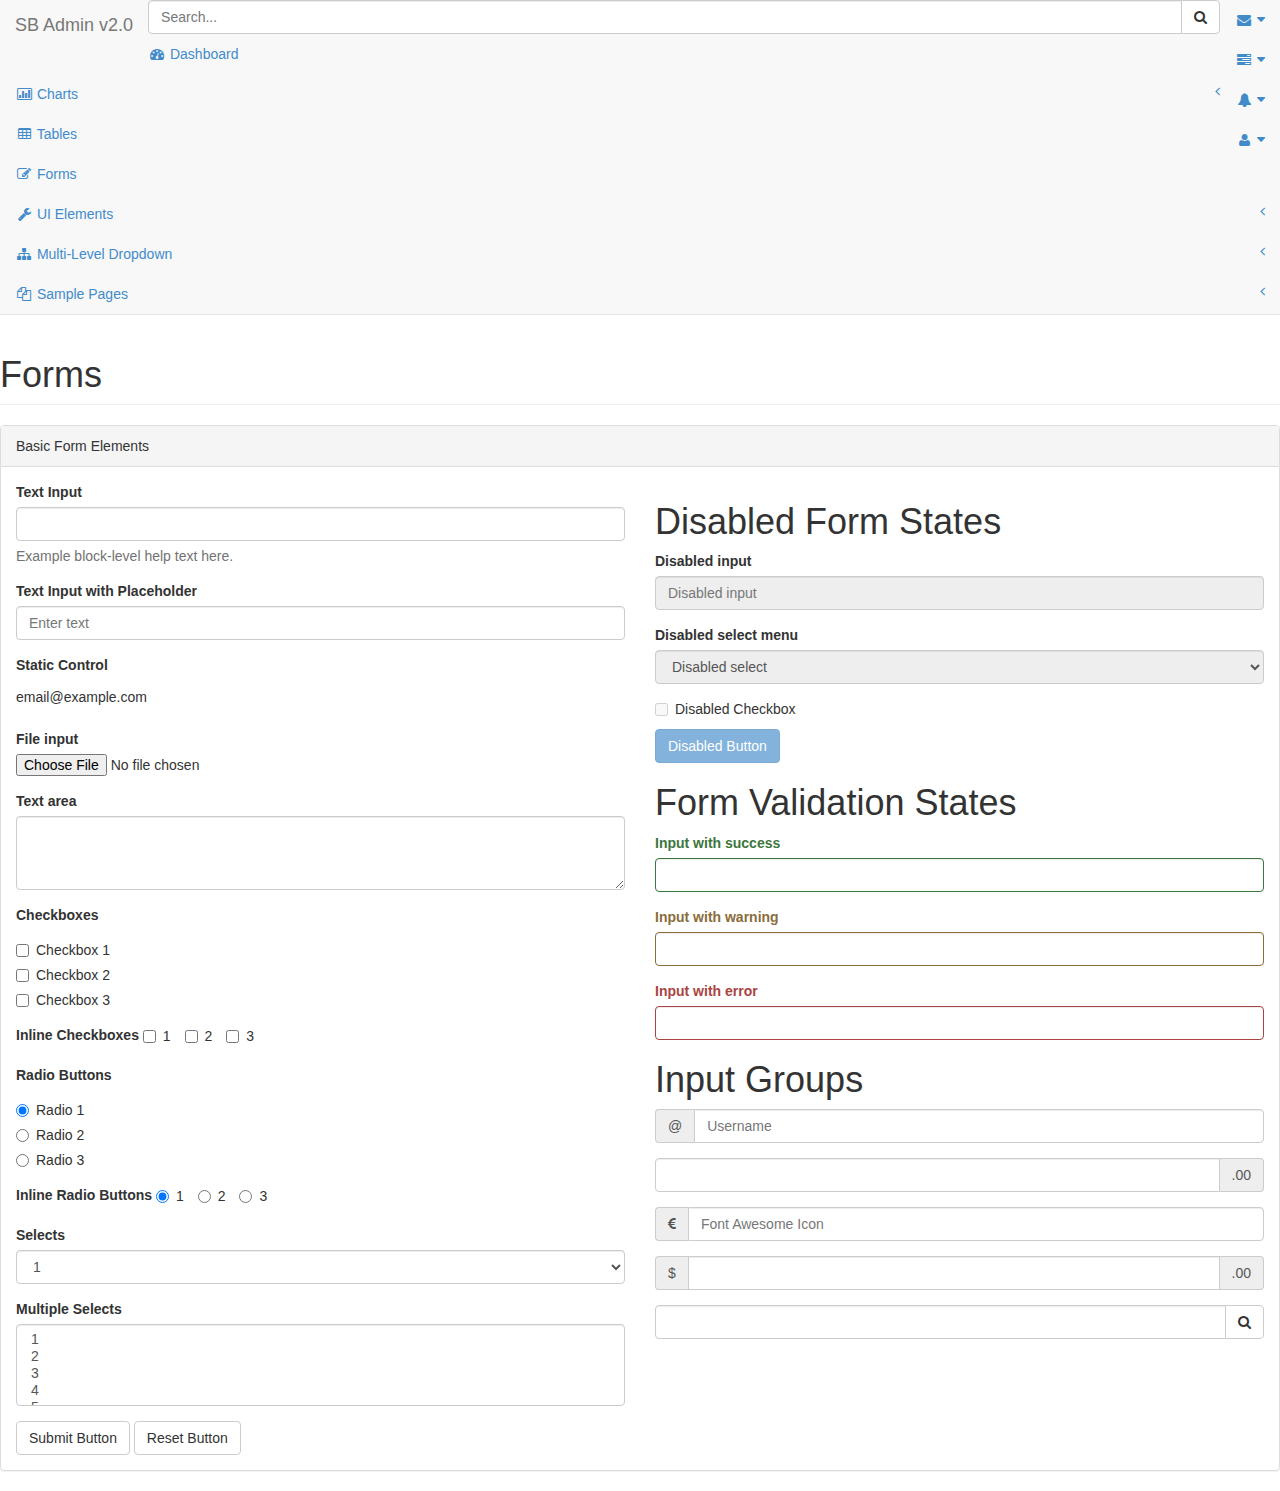
<file: dashboard/sandbox/forms.html>
<!DOCTYPE html>
<html lang="en">

<head>

    <meta charset="utf-8">
    <meta http-equiv="X-UA-Compatible" content="IE=edge">
    <meta name="viewport" content="width=device-width, initial-scale=1">
    <meta name="description" content="">
    <meta name="author" content="">

    <title>SB Admin 2 - Bootstrap Admin Theme</title>

    <!-- Bootstrap Core CSS -->
    <link href="css/bootstrap.min.css" rel="stylesheet">

    <!-- MetisMenu CSS -->
    <link href="css/plugins/metisMenu/metisMenu.min.css" rel="stylesheet">

    <!-- Custom CSS -->
    <link href="css/sb-admin-2.css" rel="stylesheet">

    <!-- Custom Fonts -->
    <link href="font-awesome-4.1.0/css/font-awesome.min.css" rel="stylesheet" type="text/css">

    <!-- HTML5 Shim and Respond.js IE8 support of HTML5 elements and media queries -->
    <!-- WARNING: Respond.js doesn't work if you view the page via file:// -->
    <!--[if lt IE 9]>
        <script src="https://oss.maxcdn.com/libs/html5shiv/3.7.0/html5shiv.js"></script>
        <script src="https://oss.maxcdn.com/libs/respond.js/1.4.2/respond.min.js"></script>
    <![endif]-->

</head>

<body>

    <div id="wrapper">

        <!-- Navigation -->
        <nav class="navbar navbar-default navbar-static-top" role="navigation" style="margin-bottom: 0">
            <div class="navbar-header">
                <button type="button" class="navbar-toggle" data-toggle="collapse" data-target=".navbar-collapse">
                    <span class="sr-only">Toggle navigation</span>
                    <span class="icon-bar"></span>
                    <span class="icon-bar"></span>
                    <span class="icon-bar"></span>
                </button>
                <a class="navbar-brand" href="index.html">SB Admin v2.0</a>
            </div>
            <!-- /.navbar-header -->

            <ul class="nav navbar-top-links navbar-right">
                <li class="dropdown">
                    <a class="dropdown-toggle" data-toggle="dropdown" href="#">
                        <i class="fa fa-envelope fa-fw"></i>  <i class="fa fa-caret-down"></i>
                    </a>
                    <ul class="dropdown-menu dropdown-messages">
                        <li>
                            <a href="#">
                                <div>
                                    <strong>John Smith</strong>
                                    <span class="pull-right text-muted">
                                        <em>Yesterday</em>
                                    </span>
                                </div>
                                <div>Lorem ipsum dolor sit amet, consectetur adipiscing elit. Pellentesque eleifend...</div>
                            </a>
                        </li>
                        <li class="divider"></li>
                        <li>
                            <a href="#">
                                <div>
                                    <strong>John Smith</strong>
                                    <span class="pull-right text-muted">
                                        <em>Yesterday</em>
                                    </span>
                                </div>
                                <div>Lorem ipsum dolor sit amet, consectetur adipiscing elit. Pellentesque eleifend...</div>
                            </a>
                        </li>
                        <li class="divider"></li>
                        <li>
                            <a href="#">
                                <div>
                                    <strong>John Smith</strong>
                                    <span class="pull-right text-muted">
                                        <em>Yesterday</em>
                                    </span>
                                </div>
                                <div>Lorem ipsum dolor sit amet, consectetur adipiscing elit. Pellentesque eleifend...</div>
                            </a>
                        </li>
                        <li class="divider"></li>
                        <li>
                            <a class="text-center" href="#">
                                <strong>Read All Messages</strong>
                                <i class="fa fa-angle-right"></i>
                            </a>
                        </li>
                    </ul>
                    <!-- /.dropdown-messages -->
                </li>
                <!-- /.dropdown -->
                <li class="dropdown">
                    <a class="dropdown-toggle" data-toggle="dropdown" href="#">
                        <i class="fa fa-tasks fa-fw"></i>  <i class="fa fa-caret-down"></i>
                    </a>
                    <ul class="dropdown-menu dropdown-tasks">
                        <li>
                            <a href="#">
                                <div>
                                    <p>
                                        <strong>Task 1</strong>
                                        <span class="pull-right text-muted">40% Complete</span>
                                    </p>
                                    <div class="progress progress-striped active">
                                        <div class="progress-bar progress-bar-success" role="progressbar" aria-valuenow="40" aria-valuemin="0" aria-valuemax="100" style="width: 40%">
                                            <span class="sr-only">40% Complete (success)</span>
                                        </div>
                                    </div>
                                </div>
                            </a>
                        </li>
                        <li class="divider"></li>
                        <li>
                            <a href="#">
                                <div>
                                    <p>
                                        <strong>Task 2</strong>
                                        <span class="pull-right text-muted">20% Complete</span>
                                    </p>
                                    <div class="progress progress-striped active">
                                        <div class="progress-bar progress-bar-info" role="progressbar" aria-valuenow="20" aria-valuemin="0" aria-valuemax="100" style="width: 20%">
                                            <span class="sr-only">20% Complete</span>
                                        </div>
                                    </div>
                                </div>
                            </a>
                        </li>
                        <li class="divider"></li>
                        <li>
                            <a href="#">
                                <div>
                                    <p>
                                        <strong>Task 3</strong>
                                        <span class="pull-right text-muted">60% Complete</span>
                                    </p>
                                    <div class="progress progress-striped active">
                                        <div class="progress-bar progress-bar-warning" role="progressbar" aria-valuenow="60" aria-valuemin="0" aria-valuemax="100" style="width: 60%">
                                            <span class="sr-only">60% Complete (warning)</span>
                                        </div>
                                    </div>
                                </div>
                            </a>
                        </li>
                        <li class="divider"></li>
                        <li>
                            <a href="#">
                                <div>
                                    <p>
                                        <strong>Task 4</strong>
                                        <span class="pull-right text-muted">80% Complete</span>
                                    </p>
                                    <div class="progress progress-striped active">
                                        <div class="progress-bar progress-bar-danger" role="progressbar" aria-valuenow="80" aria-valuemin="0" aria-valuemax="100" style="width: 80%">
                                            <span class="sr-only">80% Complete (danger)</span>
                                        </div>
                                    </div>
                                </div>
                            </a>
                        </li>
                        <li class="divider"></li>
                        <li>
                            <a class="text-center" href="#">
                                <strong>See All Tasks</strong>
                                <i class="fa fa-angle-right"></i>
                            </a>
                        </li>
                    </ul>
                    <!-- /.dropdown-tasks -->
                </li>
                <!-- /.dropdown -->
                <li class="dropdown">
                    <a class="dropdown-toggle" data-toggle="dropdown" href="#">
                        <i class="fa fa-bell fa-fw"></i>  <i class="fa fa-caret-down"></i>
                    </a>
                    <ul class="dropdown-menu dropdown-alerts">
                        <li>
                            <a href="#">
                                <div>
                                    <i class="fa fa-comment fa-fw"></i> New Comment
                                    <span class="pull-right text-muted small">4 minutes ago</span>
                                </div>
                            </a>
                        </li>
                        <li class="divider"></li>
                        <li>
                            <a href="#">
                                <div>
                                    <i class="fa fa-twitter fa-fw"></i> 3 New Followers
                                    <span class="pull-right text-muted small">12 minutes ago</span>
                                </div>
                            </a>
                        </li>
                        <li class="divider"></li>
                        <li>
                            <a href="#">
                                <div>
                                    <i class="fa fa-envelope fa-fw"></i> Message Sent
                                    <span class="pull-right text-muted small">4 minutes ago</span>
                                </div>
                            </a>
                        </li>
                        <li class="divider"></li>
                        <li>
                            <a href="#">
                                <div>
                                    <i class="fa fa-tasks fa-fw"></i> New Task
                                    <span class="pull-right text-muted small">4 minutes ago</span>
                                </div>
                            </a>
                        </li>
                        <li class="divider"></li>
                        <li>
                            <a href="#">
                                <div>
                                    <i class="fa fa-upload fa-fw"></i> Server Rebooted
                                    <span class="pull-right text-muted small">4 minutes ago</span>
                                </div>
                            </a>
                        </li>
                        <li class="divider"></li>
                        <li>
                            <a class="text-center" href="#">
                                <strong>See All Alerts</strong>
                                <i class="fa fa-angle-right"></i>
                            </a>
                        </li>
                    </ul>
                    <!-- /.dropdown-alerts -->
                </li>
                <!-- /.dropdown -->
                <li class="dropdown">
                    <a class="dropdown-toggle" data-toggle="dropdown" href="#">
                        <i class="fa fa-user fa-fw"></i>  <i class="fa fa-caret-down"></i>
                    </a>
                    <ul class="dropdown-menu dropdown-user">
                        <li><a href="#"><i class="fa fa-user fa-fw"></i> User Profile</a>
                        </li>
                        <li><a href="#"><i class="fa fa-gear fa-fw"></i> Settings</a>
                        </li>
                        <li class="divider"></li>
                        <li><a href="login.html"><i class="fa fa-sign-out fa-fw"></i> Logout</a>
                        </li>
                    </ul>
                    <!-- /.dropdown-user -->
                </li>
                <!-- /.dropdown -->
            </ul>
            <!-- /.navbar-top-links -->

            <div class="navbar-default sidebar" role="navigation">
                <div class="sidebar-nav navbar-collapse">
                    <ul class="nav" id="side-menu">
                        <li class="sidebar-search">
                            <div class="input-group custom-search-form">
                                <input type="text" class="form-control" placeholder="Search...">
                                <span class="input-group-btn">
                                <button class="btn btn-default" type="button">
                                    <i class="fa fa-search"></i>
                                </button>
                            </span>
                            </div>
                            <!-- /input-group -->
                        </li>
                        <li>
                            <a href="index.html"><i class="fa fa-dashboard fa-fw"></i> Dashboard</a>
                        </li>
                        <li>
                            <a href="#"><i class="fa fa-bar-chart-o fa-fw"></i> Charts<span class="fa arrow"></span></a>
                            <ul class="nav nav-second-level">
                                <li>
                                    <a href="flot.html">Flot Charts</a>
                                </li>
                                <li>
                                    <a href="morris.html">Morris.js Charts</a>
                                </li>
                            </ul>
                            <!-- /.nav-second-level -->
                        </li>
                        <li>
                            <a href="tables.html"><i class="fa fa-table fa-fw"></i> Tables</a>
                        </li>
                        <li>
                            <a class="active" href="forms.html"><i class="fa fa-edit fa-fw"></i> Forms</a>
                        </li>
                        <li>
                            <a href="#"><i class="fa fa-wrench fa-fw"></i> UI Elements<span class="fa arrow"></span></a>
                            <ul class="nav nav-second-level">
                                <li>
                                    <a href="panels-wells.html">Panels and Wells</a>
                                </li>
                                <li>
                                    <a href="buttons.html">Buttons</a>
                                </li>
                                <li>
                                    <a href="notifications.html">Notifications</a>
                                </li>
                                <li>
                                    <a href="typography.html">Typography</a>
                                </li>
                                <li>
                                    <a href="grid.html">Grid</a>
                                </li>
                            </ul>
                            <!-- /.nav-second-level -->
                        </li>
                        <li>
                            <a href="#"><i class="fa fa-sitemap fa-fw"></i> Multi-Level Dropdown<span class="fa arrow"></span></a>
                            <ul class="nav nav-second-level">
                                <li>
                                    <a href="#">Second Level Item</a>
                                </li>
                                <li>
                                    <a href="#">Second Level Item</a>
                                </li>
                                <li>
                                    <a href="#">Third Level <span class="fa arrow"></span></a>
                                    <ul class="nav nav-third-level">
                                        <li>
                                            <a href="#">Third Level Item</a>
                                        </li>
                                        <li>
                                            <a href="#">Third Level Item</a>
                                        </li>
                                        <li>
                                            <a href="#">Third Level Item</a>
                                        </li>
                                        <li>
                                            <a href="#">Third Level Item</a>
                                        </li>
                                    </ul>
                                    <!-- /.nav-third-level -->
                                </li>
                            </ul>
                            <!-- /.nav-second-level -->
                        </li>
                        <li>
                            <a href="#"><i class="fa fa-files-o fa-fw"></i> Sample Pages<span class="fa arrow"></span></a>
                            <ul class="nav nav-second-level">
                                <li>
                                    <a href="blank.html">Blank Page</a>
                                </li>
                                <li>
                                    <a href="login.html">Login Page</a>
                                </li>
                            </ul>
                            <!-- /.nav-second-level -->
                        </li>
                    </ul>
                </div>
                <!-- /.sidebar-collapse -->
            </div>
            <!-- /.navbar-static-side -->
        </nav>

        <div id="page-wrapper">
            <div class="row">
                <div class="col-lg-12">
                    <h1 class="page-header">Forms</h1>
                </div>
                <!-- /.col-lg-12 -->
            </div>
            <!-- /.row -->
            <div class="row">
                <div class="col-lg-12">
                    <div class="panel panel-default">
                        <div class="panel-heading">
                            Basic Form Elements
                        </div>
                        <div class="panel-body">
                            <div class="row">
                                <div class="col-lg-6">
                                    <form role="form">
                                        <div class="form-group">
                                            <label>Text Input</label>
                                            <input class="form-control">
                                            <p class="help-block">Example block-level help text here.</p>
                                        </div>
                                        <div class="form-group">
                                            <label>Text Input with Placeholder</label>
                                            <input class="form-control" placeholder="Enter text">
                                        </div>
                                        <div class="form-group">
                                            <label>Static Control</label>
                                            <p class="form-control-static">email@example.com</p>
                                        </div>
                                        <div class="form-group">
                                            <label>File input</label>
                                            <input type="file">
                                        </div>
                                        <div class="form-group">
                                            <label>Text area</label>
                                            <textarea class="form-control" rows="3"></textarea>
                                        </div>
                                        <div class="form-group">
                                            <label>Checkboxes</label>
                                            <div class="checkbox">
                                                <label>
                                                    <input type="checkbox" value="">Checkbox 1
                                                </label>
                                            </div>
                                            <div class="checkbox">
                                                <label>
                                                    <input type="checkbox" value="">Checkbox 2
                                                </label>
                                            </div>
                                            <div class="checkbox">
                                                <label>
                                                    <input type="checkbox" value="">Checkbox 3
                                                </label>
                                            </div>
                                        </div>
                                        <div class="form-group">
                                            <label>Inline Checkboxes</label>
                                            <label class="checkbox-inline">
                                                <input type="checkbox">1
                                            </label>
                                            <label class="checkbox-inline">
                                                <input type="checkbox">2
                                            </label>
                                            <label class="checkbox-inline">
                                                <input type="checkbox">3
                                            </label>
                                        </div>
                                        <div class="form-group">
                                            <label>Radio Buttons</label>
                                            <div class="radio">
                                                <label>
                                                    <input type="radio" name="optionsRadios" id="optionsRadios1" value="option1" checked>Radio 1
                                                </label>
                                            </div>
                                            <div class="radio">
                                                <label>
                                                    <input type="radio" name="optionsRadios" id="optionsRadios2" value="option2">Radio 2
                                                </label>
                                            </div>
                                            <div class="radio">
                                                <label>
                                                    <input type="radio" name="optionsRadios" id="optionsRadios3" value="option3">Radio 3
                                                </label>
                                            </div>
                                        </div>
                                        <div class="form-group">
                                            <label>Inline Radio Buttons</label>
                                            <label class="radio-inline">
                                                <input type="radio" name="optionsRadiosInline" id="optionsRadiosInline1" value="option1" checked>1
                                            </label>
                                            <label class="radio-inline">
                                                <input type="radio" name="optionsRadiosInline" id="optionsRadiosInline2" value="option2">2
                                            </label>
                                            <label class="radio-inline">
                                                <input type="radio" name="optionsRadiosInline" id="optionsRadiosInline3" value="option3">3
                                            </label>
                                        </div>
                                        <div class="form-group">
                                            <label>Selects</label>
                                            <select class="form-control">
                                                <option>1</option>
                                                <option>2</option>
                                                <option>3</option>
                                                <option>4</option>
                                                <option>5</option>
                                            </select>
                                        </div>
                                        <div class="form-group">
                                            <label>Multiple Selects</label>
                                            <select multiple class="form-control">
                                                <option>1</option>
                                                <option>2</option>
                                                <option>3</option>
                                                <option>4</option>
                                                <option>5</option>
                                            </select>
                                        </div>
                                        <button type="submit" class="btn btn-default">Submit Button</button>
                                        <button type="reset" class="btn btn-default">Reset Button</button>
                                    </form>
                                </div>
                                <!-- /.col-lg-6 (nested) -->
                                <div class="col-lg-6">
                                    <h1>Disabled Form States</h1>
                                    <form role="form">
                                        <fieldset disabled>
                                            <div class="form-group">
                                                <label for="disabledSelect">Disabled input</label>
                                                <input class="form-control" id="disabledInput" type="text" placeholder="Disabled input" disabled>
                                            </div>
                                            <div class="form-group">
                                                <label for="disabledSelect">Disabled select menu</label>
                                                <select id="disabledSelect" class="form-control">
                                                    <option>Disabled select</option>
                                                </select>
                                            </div>
                                            <div class="checkbox">
                                                <label>
                                                    <input type="checkbox">Disabled Checkbox
                                                </label>
                                            </div>
                                            <button type="submit" class="btn btn-primary">Disabled Button</button>
                                        </fieldset>
                                    </form>
                                    <h1>Form Validation States</h1>
                                    <form role="form">
                                        <div class="form-group has-success">
                                            <label class="control-label" for="inputSuccess">Input with success</label>
                                            <input type="text" class="form-control" id="inputSuccess">
                                        </div>
                                        <div class="form-group has-warning">
                                            <label class="control-label" for="inputWarning">Input with warning</label>
                                            <input type="text" class="form-control" id="inputWarning">
                                        </div>
                                        <div class="form-group has-error">
                                            <label class="control-label" for="inputError">Input with error</label>
                                            <input type="text" class="form-control" id="inputError">
                                        </div>
                                    </form>
                                    <h1>Input Groups</h1>
                                    <form role="form">
                                        <div class="form-group input-group">
                                            <span class="input-group-addon">@</span>
                                            <input type="text" class="form-control" placeholder="Username">
                                        </div>
                                        <div class="form-group input-group">
                                            <input type="text" class="form-control">
                                            <span class="input-group-addon">.00</span>
                                        </div>
                                        <div class="form-group input-group">
                                            <span class="input-group-addon"><i class="fa fa-eur"></i>
                                            </span>
                                            <input type="text" class="form-control" placeholder="Font Awesome Icon">
                                        </div>
                                        <div class="form-group input-group">
                                            <span class="input-group-addon">$</span>
                                            <input type="text" class="form-control">
                                            <span class="input-group-addon">.00</span>
                                        </div>
                                        <div class="form-group input-group">
                                            <input type="text" class="form-control">
                                            <span class="input-group-btn">
                                                <button class="btn btn-default" type="button"><i class="fa fa-search"></i>
                                                </button>
                                            </span>
                                        </div>
                                    </form>
                                </div>
                                <!-- /.col-lg-6 (nested) -->
                            </div>
                            <!-- /.row (nested) -->
                        </div>
                        <!-- /.panel-body -->
                    </div>
                    <!-- /.panel -->
                </div>
                <!-- /.col-lg-12 -->
            </div>
            <!-- /.row -->
        </div>
        <!-- /#page-wrapper -->

    </div>
    <!-- /#wrapper -->

    <!-- jQuery Version 1.11.0 -->
    <script src="js/jquery-1.11.0.js"></script>

    <!-- Bootstrap Core JavaScript -->
    <script src="js/bootstrap.min.js"></script>

    <!-- Metis Menu Plugin JavaScript -->
    <script src="js/plugins/metisMenu/metisMenu.min.js"></script>

    <!-- Custom Theme JavaScript -->
    <script src="js/sb-admin-2.js"></script>

</body>

</html>
</file>
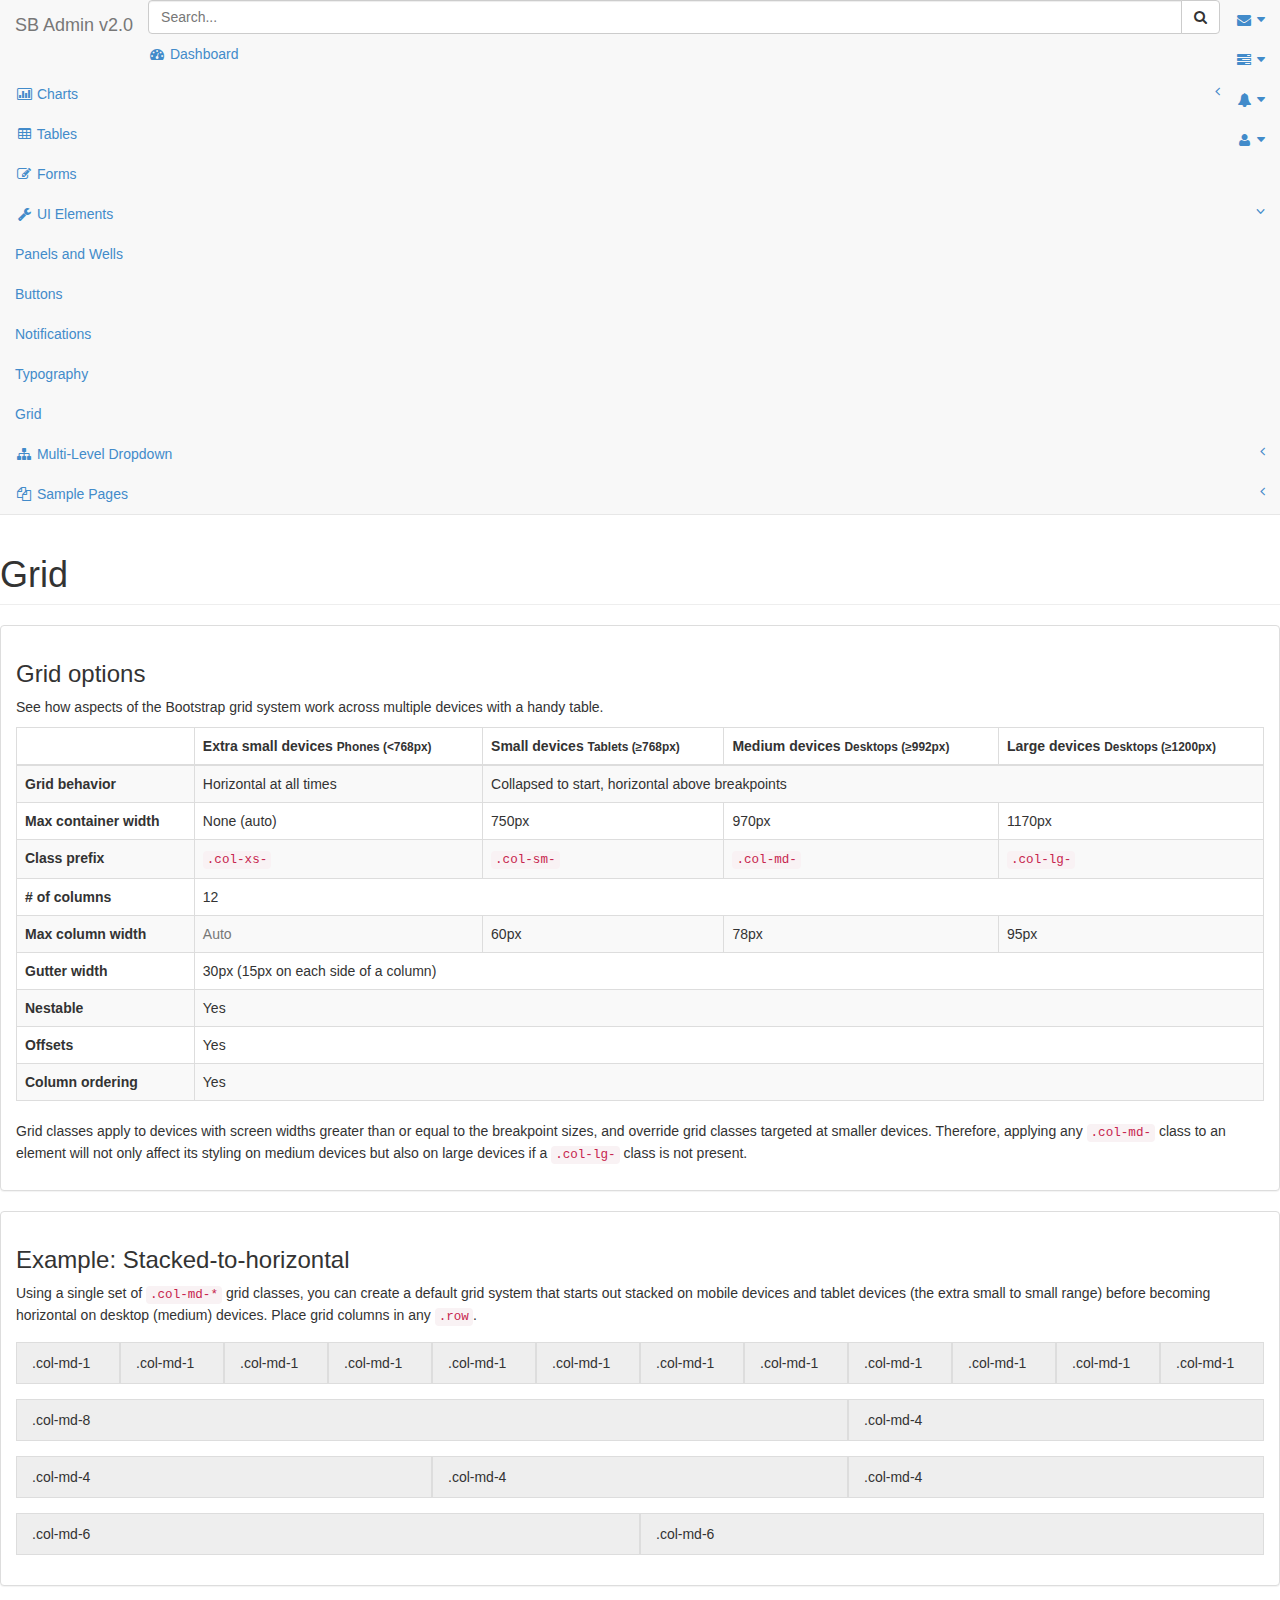
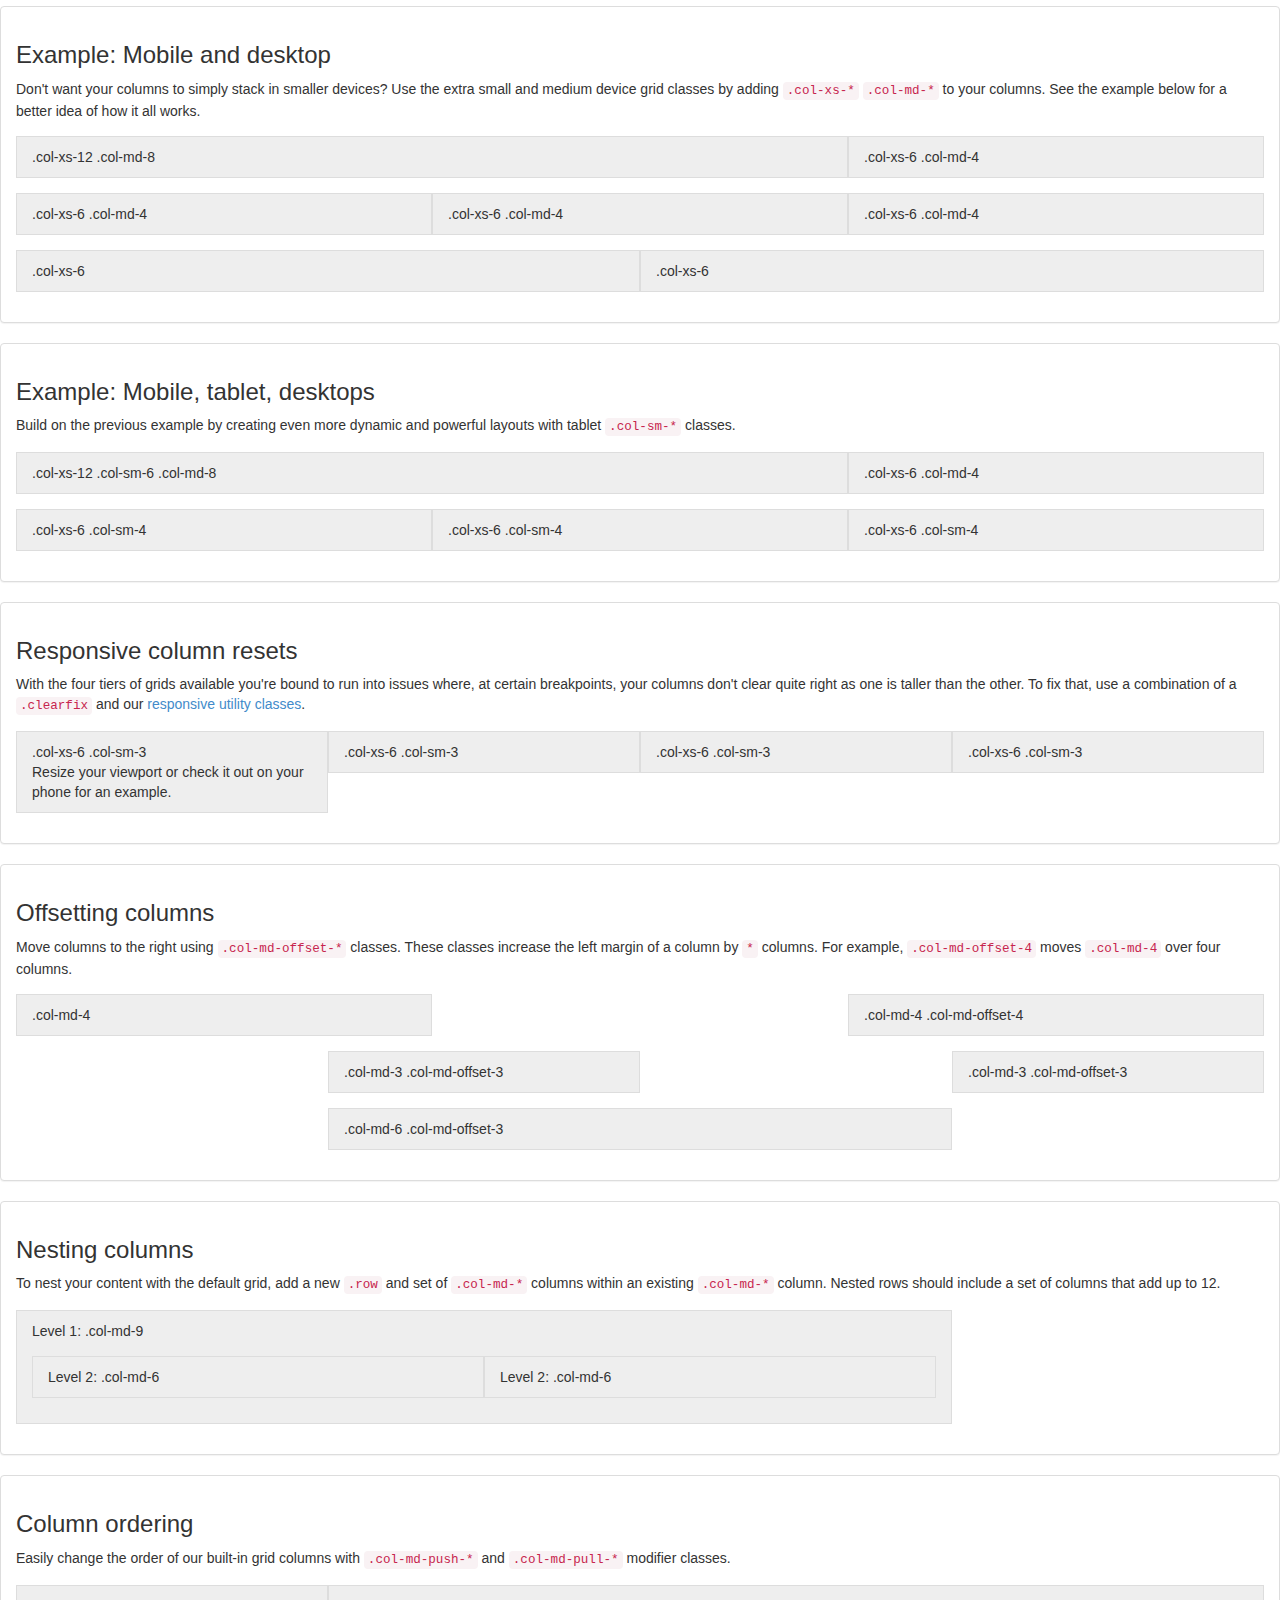
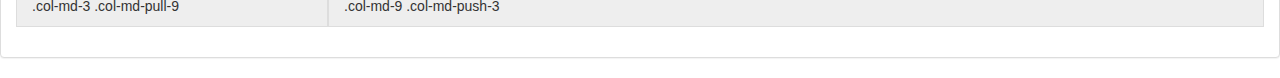
<file: dashboard/sandbox/grid.html>
<!DOCTYPE html>
<html lang="en">

<head>

    <meta charset="utf-8">
    <meta http-equiv="X-UA-Compatible" content="IE=edge">
    <meta name="viewport" content="width=device-width, initial-scale=1">
    <meta name="description" content="">
    <meta name="author" content="">

    <title>SB Admin 2 - Bootstrap Admin Theme</title>

    <!-- Bootstrap Core CSS -->
    <link href="css/bootstrap.min.css" rel="stylesheet">

    <!-- MetisMenu CSS -->
    <link href="css/plugins/metisMenu/metisMenu.min.css" rel="stylesheet">

    <!-- Custom CSS -->
    <link href="css/sb-admin-2.css" rel="stylesheet">

    <!-- Custom Fonts -->
    <link href="font-awesome-4.1.0/css/font-awesome.min.css" rel="stylesheet" type="text/css">

    <!-- HTML5 Shim and Respond.js IE8 support of HTML5 elements and media queries -->
    <!-- WARNING: Respond.js doesn't work if you view the page via file:// -->
    <!--[if lt IE 9]>
        <script src="https://oss.maxcdn.com/libs/html5shiv/3.7.0/html5shiv.js"></script>
        <script src="https://oss.maxcdn.com/libs/respond.js/1.4.2/respond.min.js"></script>
    <![endif]-->

</head>

<body>

    <div id="wrapper">

        <!-- Navigation -->
        <nav class="navbar navbar-default navbar-static-top" role="navigation" style="margin-bottom: 0">
            <div class="navbar-header">
                <button type="button" class="navbar-toggle" data-toggle="collapse" data-target=".navbar-collapse">
                    <span class="sr-only">Toggle navigation</span>
                    <span class="icon-bar"></span>
                    <span class="icon-bar"></span>
                    <span class="icon-bar"></span>
                </button>
                <a class="navbar-brand" href="index.html">SB Admin v2.0</a>
            </div>
            <!-- /.navbar-header -->

            <ul class="nav navbar-top-links navbar-right">
                <li class="dropdown">
                    <a class="dropdown-toggle" data-toggle="dropdown" href="#">
                        <i class="fa fa-envelope fa-fw"></i>  <i class="fa fa-caret-down"></i>
                    </a>
                    <ul class="dropdown-menu dropdown-messages">
                        <li>
                            <a href="#">
                                <div>
                                    <strong>John Smith</strong>
                                    <span class="pull-right text-muted">
                                        <em>Yesterday</em>
                                    </span>
                                </div>
                                <div>Lorem ipsum dolor sit amet, consectetur adipiscing elit. Pellentesque eleifend...</div>
                            </a>
                        </li>
                        <li class="divider"></li>
                        <li>
                            <a href="#">
                                <div>
                                    <strong>John Smith</strong>
                                    <span class="pull-right text-muted">
                                        <em>Yesterday</em>
                                    </span>
                                </div>
                                <div>Lorem ipsum dolor sit amet, consectetur adipiscing elit. Pellentesque eleifend...</div>
                            </a>
                        </li>
                        <li class="divider"></li>
                        <li>
                            <a href="#">
                                <div>
                                    <strong>John Smith</strong>
                                    <span class="pull-right text-muted">
                                        <em>Yesterday</em>
                                    </span>
                                </div>
                                <div>Lorem ipsum dolor sit amet, consectetur adipiscing elit. Pellentesque eleifend...</div>
                            </a>
                        </li>
                        <li class="divider"></li>
                        <li>
                            <a class="text-center" href="#">
                                <strong>Read All Messages</strong>
                                <i class="fa fa-angle-right"></i>
                            </a>
                        </li>
                    </ul>
                    <!-- /.dropdown-messages -->
                </li>
                <!-- /.dropdown -->
                <li class="dropdown">
                    <a class="dropdown-toggle" data-toggle="dropdown" href="#">
                        <i class="fa fa-tasks fa-fw"></i>  <i class="fa fa-caret-down"></i>
                    </a>
                    <ul class="dropdown-menu dropdown-tasks">
                        <li>
                            <a href="#">
                                <div>
                                    <p>
                                        <strong>Task 1</strong>
                                        <span class="pull-right text-muted">40% Complete</span>
                                    </p>
                                    <div class="progress progress-striped active">
                                        <div class="progress-bar progress-bar-success" role="progressbar" aria-valuenow="40" aria-valuemin="0" aria-valuemax="100" style="width: 40%">
                                            <span class="sr-only">40% Complete (success)</span>
                                        </div>
                                    </div>
                                </div>
                            </a>
                        </li>
                        <li class="divider"></li>
                        <li>
                            <a href="#">
                                <div>
                                    <p>
                                        <strong>Task 2</strong>
                                        <span class="pull-right text-muted">20% Complete</span>
                                    </p>
                                    <div class="progress progress-striped active">
                                        <div class="progress-bar progress-bar-info" role="progressbar" aria-valuenow="20" aria-valuemin="0" aria-valuemax="100" style="width: 20%">
                                            <span class="sr-only">20% Complete</span>
                                        </div>
                                    </div>
                                </div>
                            </a>
                        </li>
                        <li class="divider"></li>
                        <li>
                            <a href="#">
                                <div>
                                    <p>
                                        <strong>Task 3</strong>
                                        <span class="pull-right text-muted">60% Complete</span>
                                    </p>
                                    <div class="progress progress-striped active">
                                        <div class="progress-bar progress-bar-warning" role="progressbar" aria-valuenow="60" aria-valuemin="0" aria-valuemax="100" style="width: 60%">
                                            <span class="sr-only">60% Complete (warning)</span>
                                        </div>
                                    </div>
                                </div>
                            </a>
                        </li>
                        <li class="divider"></li>
                        <li>
                            <a href="#">
                                <div>
                                    <p>
                                        <strong>Task 4</strong>
                                        <span class="pull-right text-muted">80% Complete</span>
                                    </p>
                                    <div class="progress progress-striped active">
                                        <div class="progress-bar progress-bar-danger" role="progressbar" aria-valuenow="80" aria-valuemin="0" aria-valuemax="100" style="width: 80%">
                                            <span class="sr-only">80% Complete (danger)</span>
                                        </div>
                                    </div>
                                </div>
                            </a>
                        </li>
                        <li class="divider"></li>
                        <li>
                            <a class="text-center" href="#">
                                <strong>See All Tasks</strong>
                                <i class="fa fa-angle-right"></i>
                            </a>
                        </li>
                    </ul>
                    <!-- /.dropdown-tasks -->
                </li>
                <!-- /.dropdown -->
                <li class="dropdown">
                    <a class="dropdown-toggle" data-toggle="dropdown" href="#">
                        <i class="fa fa-bell fa-fw"></i>  <i class="fa fa-caret-down"></i>
                    </a>
                    <ul class="dropdown-menu dropdown-alerts">
                        <li>
                            <a href="#">
                                <div>
                                    <i class="fa fa-comment fa-fw"></i> New Comment
                                    <span class="pull-right text-muted small">4 minutes ago</span>
                                </div>
                            </a>
                        </li>
                        <li class="divider"></li>
                        <li>
                            <a href="#">
                                <div>
                                    <i class="fa fa-twitter fa-fw"></i> 3 New Followers
                                    <span class="pull-right text-muted small">12 minutes ago</span>
                                </div>
                            </a>
                        </li>
                        <li class="divider"></li>
                        <li>
                            <a href="#">
                                <div>
                                    <i class="fa fa-envelope fa-fw"></i> Message Sent
                                    <span class="pull-right text-muted small">4 minutes ago</span>
                                </div>
                            </a>
                        </li>
                        <li class="divider"></li>
                        <li>
                            <a href="#">
                                <div>
                                    <i class="fa fa-tasks fa-fw"></i> New Task
                                    <span class="pull-right text-muted small">4 minutes ago</span>
                                </div>
                            </a>
                        </li>
                        <li class="divider"></li>
                        <li>
                            <a href="#">
                                <div>
                                    <i class="fa fa-upload fa-fw"></i> Server Rebooted
                                    <span class="pull-right text-muted small">4 minutes ago</span>
                                </div>
                            </a>
                        </li>
                        <li class="divider"></li>
                        <li>
                            <a class="text-center" href="#">
                                <strong>See All Alerts</strong>
                                <i class="fa fa-angle-right"></i>
                            </a>
                        </li>
                    </ul>
                    <!-- /.dropdown-alerts -->
                </li>
                <!-- /.dropdown -->
                <li class="dropdown">
                    <a class="dropdown-toggle" data-toggle="dropdown" href="#">
                        <i class="fa fa-user fa-fw"></i>  <i class="fa fa-caret-down"></i>
                    </a>
                    <ul class="dropdown-menu dropdown-user">
                        <li><a href="#"><i class="fa fa-user fa-fw"></i> User Profile</a>
                        </li>
                        <li><a href="#"><i class="fa fa-gear fa-fw"></i> Settings</a>
                        </li>
                        <li class="divider"></li>
                        <li><a href="login.html"><i class="fa fa-sign-out fa-fw"></i> Logout</a>
                        </li>
                    </ul>
                    <!-- /.dropdown-user -->
                </li>
                <!-- /.dropdown -->
            </ul>
            <!-- /.navbar-top-links -->

            <div class="navbar-default sidebar" role="navigation">
                <div class="sidebar-nav navbar-collapse">
                    <ul class="nav" id="side-menu">
                        <li class="sidebar-search">
                            <div class="input-group custom-search-form">
                                <input type="text" class="form-control" placeholder="Search...">
                                <span class="input-group-btn">
                                <button class="btn btn-default" type="button">
                                    <i class="fa fa-search"></i>
                                </button>
                            </span>
                            </div>
                            <!-- /input-group -->
                        </li>
                        <li>
                            <a href="index.html"><i class="fa fa-dashboard fa-fw"></i> Dashboard</a>
                        </li>
                        <li>
                            <a href="#"><i class="fa fa-bar-chart-o fa-fw"></i> Charts<span class="fa arrow"></span></a>
                            <ul class="nav nav-second-level">
                                <li>
                                    <a href="flot.html">Flot Charts</a>
                                </li>
                                <li>
                                    <a href="morris.html">Morris.js Charts</a>
                                </li>
                            </ul>
                            <!-- /.nav-second-level -->
                        </li>
                        <li>
                            <a href="tables.html"><i class="fa fa-table fa-fw"></i> Tables</a>
                        </li>
                        <li>
                            <a href="forms.html"><i class="fa fa-edit fa-fw"></i> Forms</a>
                        </li>
                        <li class="active">
                            <a href="#"><i class="fa fa-wrench fa-fw"></i> UI Elements<span class="fa arrow"></span></a>
                            <ul class="nav nav-second-level">
                                <li>
                                    <a href="panels-wells.html">Panels and Wells</a>
                                </li>
                                <li>
                                    <a href="buttons.html">Buttons</a>
                                </li>
                                <li>
                                    <a href="notifications.html">Notifications</a>
                                </li>
                                <li>
                                    <a href="typography.html">Typography</a>
                                </li>
                                <li>
                                    <a class="active" href="grid.html">Grid</a>
                                </li>
                            </ul>
                            <!-- /.nav-second-level -->
                        </li>
                        <li>
                            <a href="#"><i class="fa fa-sitemap fa-fw"></i> Multi-Level Dropdown<span class="fa arrow"></span></a>
                            <ul class="nav nav-second-level">
                                <li>
                                    <a href="#">Second Level Item</a>
                                </li>
                                <li>
                                    <a href="#">Second Level Item</a>
                                </li>
                                <li>
                                    <a href="#">Third Level <span class="fa arrow"></span></a>
                                    <ul class="nav nav-third-level">
                                        <li>
                                            <a href="#">Third Level Item</a>
                                        </li>
                                        <li>
                                            <a href="#">Third Level Item</a>
                                        </li>
                                        <li>
                                            <a href="#">Third Level Item</a>
                                        </li>
                                        <li>
                                            <a href="#">Third Level Item</a>
                                        </li>
                                    </ul>
                                    <!-- /.nav-third-level -->
                                </li>
                            </ul>
                            <!-- /.nav-second-level -->
                        </li>
                        <li>
                            <a href="#"><i class="fa fa-files-o fa-fw"></i> Sample Pages<span class="fa arrow"></span></a>
                            <ul class="nav nav-second-level">
                                <li>
                                    <a href="blank.html">Blank Page</a>
                                </li>
                                <li>
                                    <a href="login.html">Login Page</a>
                                </li>
                            </ul>
                            <!-- /.nav-second-level -->
                        </li>
                    </ul>
                </div>
                <!-- /.sidebar-collapse -->
            </div>
            <!-- /.navbar-static-side -->
        </nav>

        <div id="page-wrapper">
            <div class="row">
                <div class="col-lg-12">
                    <h1 class="page-header">Grid</h1>
                </div>
                <!-- /.col-lg-12 -->
            </div>
            <!-- /.row -->
            <div class="row">
                <div class="col-lg-12">
                    <div class="panel panel-default">
                        <div class="panel-body">
                            <h3>Grid options</h3>
                            <p>See how aspects of the Bootstrap grid system work across multiple devices with a handy table.</p>
                            <div class="table-responsive">
                                <table class="table table-bordered table-striped">
                                    <thead>
                                        <tr>
                                            <th></th>
                                            <th>
                                                Extra small devices
                                                <small>Phones (&lt;768px)</small>
                                            </th>
                                            <th>
                                                Small devices
                                                <small>Tablets (&ge;768px)</small>
                                            </th>
                                            <th>
                                                Medium devices
                                                <small>Desktops (&ge;992px)</small>
                                            </th>
                                            <th>
                                                Large devices
                                                <small>Desktops (&ge;1200px)</small>
                                            </th>
                                        </tr>
                                    </thead>
                                    <tbody>
                                        <tr>
                                            <th>Grid behavior</th>
                                            <td>Horizontal at all times</td>
                                            <td colspan="3">Collapsed to start, horizontal above breakpoints</td>
                                        </tr>
                                        <tr>
                                            <th>Max container width</th>
                                            <td>None (auto)</td>
                                            <td>750px</td>
                                            <td>970px</td>
                                            <td>1170px</td>
                                        </tr>
                                        <tr>
                                            <th>Class prefix</th>
                                            <td>
                                                <code>.col-xs-</code>
                                            </td>
                                            <td>
                                                <code>.col-sm-</code>
                                            </td>
                                            <td>
                                                <code>.col-md-</code>
                                            </td>
                                            <td>
                                                <code>.col-lg-</code>
                                            </td>
                                        </tr>
                                        <tr>
                                            <th># of columns</th>
                                            <td colspan="4">12</td>
                                        </tr>
                                        <tr>
                                            <th>Max column width</th>
                                            <td class="text-muted">Auto</td>
                                            <td>60px</td>
                                            <td>78px</td>
                                            <td>95px</td>
                                        </tr>
                                        <tr>
                                            <th>Gutter width</th>
                                            <td colspan="4">30px (15px on each side of a column)</td>
                                        </tr>
                                        <tr>
                                            <th>Nestable</th>
                                            <td colspan="4">Yes</td>
                                        </tr>
                                        <tr>
                                            <th>Offsets</th>
                                            <td colspan="4">Yes</td>
                                        </tr>
                                        <tr>
                                            <th>Column ordering</th>
                                            <td colspan="4">Yes</td>
                                        </tr>
                                    </tbody>
                                </table>
                            </div>
                            <p>Grid classes apply to devices with screen widths greater than or equal to the breakpoint sizes, and override grid classes targeted at smaller devices. Therefore, applying any
                                <code>.col-md-</code> class to an element will not only affect its styling on medium devices but also on large devices if a
                                <code>.col-lg-</code> class is not present.</p>
                        </div>
                    </div>
                </div>
                <!-- /.col-lg-12 -->
            </div>
            <!-- /.row -->

            <div class="row">
                <div class="col-lg-12">
                    <div class="panel panel-default">
                        <div class="panel-body">
                            <h3>Example: Stacked-to-horizontal</h3>
                            <p>Using a single set of
                                <code>.col-md-*</code> grid classes, you can create a default grid system that starts out stacked on mobile devices and tablet devices (the extra small to small range) before becoming horizontal on desktop (medium) devices. Place grid columns in any
                                <code>.row</code>.</p>
                            <div class="row show-grid">
                                <div class="col-md-1">.col-md-1</div>
                                <div class="col-md-1">.col-md-1</div>
                                <div class="col-md-1">.col-md-1</div>
                                <div class="col-md-1">.col-md-1</div>
                                <div class="col-md-1">.col-md-1</div>
                                <div class="col-md-1">.col-md-1</div>
                                <div class="col-md-1">.col-md-1</div>
                                <div class="col-md-1">.col-md-1</div>
                                <div class="col-md-1">.col-md-1</div>
                                <div class="col-md-1">.col-md-1</div>
                                <div class="col-md-1">.col-md-1</div>
                                <div class="col-md-1">.col-md-1</div>
                            </div>
                            <div class="row show-grid">
                                <div class="col-md-8">.col-md-8</div>
                                <div class="col-md-4">.col-md-4</div>
                            </div>
                            <div class="row show-grid">
                                <div class="col-md-4">.col-md-4</div>
                                <div class="col-md-4">.col-md-4</div>
                                <div class="col-md-4">.col-md-4</div>
                            </div>
                            <div class="row show-grid">
                                <div class="col-md-6">.col-md-6</div>
                                <div class="col-md-6">.col-md-6</div>
                            </div>
                        </div>
                    </div>
                </div>
                <!-- /.col-lg-12 -->
            </div>
            <!-- /.row -->

            <div class="row">
                <div class="col-lg-12">
                    <div class="panel panel-default">
                        <div class="panel-body">
                            <h3>Example: Mobile and desktop</h3>
                            <p>Don't want your columns to simply stack in smaller devices? Use the extra small and medium device grid classes by adding
                                <code>.col-xs-*</code>
                                <code>.col-md-*</code> to your columns. See the example below for a better idea of how it all works.</p>
                            <div class="row show-grid">
                                <div class="col-xs-12 col-md-8">.col-xs-12 .col-md-8</div>
                                <div class="col-xs-6 col-md-4">.col-xs-6 .col-md-4</div>
                            </div>
                            <div class="row show-grid">
                                <div class="col-xs-6 col-md-4">.col-xs-6 .col-md-4</div>
                                <div class="col-xs-6 col-md-4">.col-xs-6 .col-md-4</div>
                                <div class="col-xs-6 col-md-4">.col-xs-6 .col-md-4</div>
                            </div>
                            <div class="row show-grid">
                                <div class="col-xs-6">.col-xs-6</div>
                                <div class="col-xs-6">.col-xs-6</div>
                            </div>
                        </div>
                    </div>
                </div>
                <!-- /.col-lg-12 -->
            </div>
            <!-- /.row -->

            <div class="row">
                <div class="col-lg-12">
                    <div class="panel panel-default">
                        <div class="panel-body">
                            <h3>Example: Mobile, tablet, desktops</h3>
                            <p>Build on the previous example by creating even more dynamic and powerful layouts with tablet
                                <code>.col-sm-*</code> classes.</p>
                            <div class="row show-grid">
                                <div class="col-xs-12 col-sm-6 col-md-8">.col-xs-12 .col-sm-6 .col-md-8</div>
                                <div class="col-xs-6 col-md-4">.col-xs-6 .col-md-4</div>
                            </div>
                            <div class="row show-grid">
                                <div class="col-xs-6 col-sm-4">.col-xs-6 .col-sm-4</div>
                                <div class="col-xs-6 col-sm-4">.col-xs-6 .col-sm-4</div>
                                <!-- Optional: clear the XS cols if their content doesn't match in height -->
                                <div class="clearfix visible-xs"></div>
                                <div class="col-xs-6 col-sm-4">.col-xs-6 .col-sm-4</div>
                            </div>
                        </div>
                    </div>
                </div>
                <!-- /.col-lg-12 -->
            </div>
            <!-- /.row -->

            <div class="row">
                <div class="col-lg-12">
                    <div class="panel panel-default">
                        <div class="panel-body">
                            <h3 id="grid-responsive-resets">Responsive column resets</h3>
                            <p>With the four tiers of grids available you're bound to run into issues where, at certain breakpoints, your columns don't clear quite right as one is taller than the other. To fix that, use a combination of a
                                <code>.clearfix</code> and our <a href="#responsive-utilities">responsive utility classes</a>.</p>
                            <div class="row show-grid">
                                <div class="col-xs-6 col-sm-3">
                                    .col-xs-6 .col-sm-3
                                    <br>Resize your viewport or check it out on your phone for an example.
                                </div>
                                <div class="col-xs-6 col-sm-3">.col-xs-6 .col-sm-3</div>

                                <!-- Add the extra clearfix for only the required viewport -->
                                <div class="clearfix visible-xs"></div>

                                <div class="col-xs-6 col-sm-3">.col-xs-6 .col-sm-3</div>
                                <div class="col-xs-6 col-sm-3">.col-xs-6 .col-sm-3</div>
                            </div>
                        </div>
                    </div>
                </div>
                <!-- /.col-lg-12 -->
            </div>
            <!-- /.row -->

            <div class="row">
                <div class="col-lg-12">
                    <div class="panel panel-default">
                        <div class="panel-body">
                            <h3 id="grid-offsetting">Offsetting columns</h3>
                            <p>Move columns to the right using
                                <code>.col-md-offset-*</code> classes. These classes increase the left margin of a column by
                                <code>*</code> columns. For example,
                                <code>.col-md-offset-4</code> moves
                                <code>.col-md-4</code> over four columns.</p>
                            <div class="row show-grid">
                                <div class="col-md-4">.col-md-4</div>
                                <div class="col-md-4 col-md-offset-4">.col-md-4 .col-md-offset-4</div>
                            </div>
                            <div class="row show-grid">
                                <div class="col-md-3 col-md-offset-3">.col-md-3 .col-md-offset-3</div>
                                <div class="col-md-3 col-md-offset-3">.col-md-3 .col-md-offset-3</div>
                            </div>
                            <div class="row show-grid">
                                <div class="col-md-6 col-md-offset-3">.col-md-6 .col-md-offset-3</div>
                            </div>
                        </div>
                    </div>
                </div>
                <!-- /.col-lg-12 -->
            </div>
            <!-- /.row -->

            <div class="row">
                <div class="col-lg-12">
                    <div class="panel panel-default">
                        <div class="panel-body">
                            <h3 id="grid-nesting">Nesting columns</h3>
                            <p>To nest your content with the default grid, add a new
                                <code>.row</code> and set of
                                <code>.col-md-*</code> columns within an existing
                                <code>.col-md-*</code> column. Nested rows should include a set of columns that add up to 12.</p>
                            <div class="row show-grid">
                                <div class="col-md-9">
                                    Level 1: .col-md-9
                                    <div class="row show-grid">
                                        <div class="col-md-6">
                                            Level 2: .col-md-6
                                        </div>
                                        <div class="col-md-6">
                                            Level 2: .col-md-6
                                        </div>
                                    </div>
                                </div>
                            </div>
                        </div>
                    </div>
                </div>
                <!-- /.col-lg-12 -->
            </div>
            <!-- /.row -->

            <div class="row">
                <div class="col-lg-12">
                    <div class="panel panel-default">
                        <div class="panel-body">
                            <h3 id="grid-column-ordering">Column ordering</h3>
                            <p>Easily change the order of our built-in grid columns with
                                <code>.col-md-push-*</code> and
                                <code>.col-md-pull-*</code> modifier classes.</p>
                            <div class="row show-grid">
                                <div class="col-md-9 col-md-push-3">.col-md-9 .col-md-push-3</div>
                                <div class="col-md-3 col-md-pull-9">.col-md-3 .col-md-pull-9</div>
                            </div>
                        </div>
                    </div>
                </div>
                <!-- /.col-lg-12 -->
            </div>
            <!-- /.row -->

        </div>
        <!-- /#page-wrapper -->

    </div>
    <!-- /#wrapper -->

    <!-- jQuery Version 1.11.0 -->
    <script src="js/jquery-1.11.0.js"></script>

    <!-- Bootstrap Core JavaScript -->
    <script src="js/bootstrap.min.js"></script>

    <!-- Metis Menu Plugin JavaScript -->
    <script src="js/plugins/metisMenu/metisMenu.min.js"></script>

    <!-- Custom Theme JavaScript -->
    <script src="js/sb-admin-2.js"></script>

</body>

</html>
</file>
<file: css/custom.css>
/* Custom style sheet */


/* Standards */
body {background: #ffffff;color: #7A7775;}
h1,h2,h3{font-family: 'Bitter', serif;}
p {font-family: 'PT Sans Narrow', sans-serif;}
a {color:#3BC666;}
a:hover{color:#2C9C4E;text-decoration:none;}

i.dark-gray {color:#364049;}
i.white {color:#ffffff;}

/* Layout */
.container{margin:0 auto;width:75%;}

/* Header */
.navbar-default {background-color:#3BC666;height:50px;width:100%;padding:0 10px;}
.navbar-default .navbar-brand {font-family: 'Bitter', serif;font-size:30px;color:#ffffff;padding:18px 0 0 10px;margin:0;}
.navbar-default .navbar-brand:hover{color:#2C9C4E}
.navbar-default .navbar-nav>li>a {color: #fff;}
.navbar-default .navbar-nav>li>a:hover {color: #ddd;}

/* Tables */
.table-space{margin-top:170px;}
thead h1 {height:30px;color:#7A7775;}
thead{font-family: 'Bitter', serif;color:#7A7775;}
table {background-color:#fff;border: 1px solid #ddd;color:#555555;}
tr.top-level {background-color: #E1E1E1;}

/* Alert */

//.status.new {color: #fff;background-color: red;padding: 1px 7px;border-radius: 16px;width: 81px;margin: 2px 0;}
//p.status.not_new {color: #807D7D;background-color: #ddd;padding: 1px 7px;border-radius: 16px;width: 81px;margin: 2px 0;}
td.status.prog{color:#CA4310;}
td.status.comp{color: #3BC666;}
td.status.play{color: #FDB724;}
</file>
<file: dashboard/sandbox/css/plugins/timeline.css>
.timeline {
    position: relative;
    padding: 20px 0 20px;
    list-style: none;
}

.timeline:before {
    content: " ";
    position: absolute;
    top: 0;
    bottom: 0;
    left: 50%;
    width: 3px;
    margin-left: -1.5px;
    background-color: #eeeeee;
}

.timeline > li {
    position: relative;
    margin-bottom: 20px;
}

.timeline > li:before,
.timeline > li:after {
    content: " ";
    display: table;
}

.timeline > li:after {
    clear: both;
}

.timeline > li:before,
.timeline > li:after {
    content: " ";
    display: table;
}

.timeline > li:after {
    clear: both;
}

.timeline > li > .timeline-panel {
    float: left;
    position: relative;
    width: 46%;
    padding: 20px;
    border: 1px solid #d4d4d4;
    border-radius: 2px;
    -webkit-box-shadow: 0 1px 6px rgba(0,0,0,0.175);
    box-shadow: 0 1px 6px rgba(0,0,0,0.175);
}

.timeline > li > .timeline-panel:before {
    content: " ";
    display: inline-block;
    position: absolute;
    top: 26px;
    right: -15px;
    border-top: 15px solid transparent;
    border-right: 0 solid #ccc;
    border-bottom: 15px solid transparent;
    border-left: 15px solid #ccc;
}

.timeline > li > .timeline-panel:after {
    content: " ";
    display: inline-block;
    position: absolute;
    top: 27px;
    right: -14px;
    border-top: 14px solid transparent;
    border-right: 0 solid #fff;
    border-bottom: 14px solid transparent;
    border-left: 14px solid #fff;
}

.timeline > li > .timeline-badge {
    z-index: 100;
    position: absolute;
    top: 16px;
    left: 50%;
    width: 50px;
    height: 50px;
    margin-left: -25px;
    border-radius: 50% 50% 50% 50%;
    text-align: center;
    font-size: 1.4em;
    line-height: 50px;
    color: #fff;
    background-color: #999999;
}

.timeline > li.timeline-inverted > .timeline-panel {
    float: right;
}

.timeline > li.timeline-inverted > .timeline-panel:before {
    right: auto;
    left: -15px;
    border-right-width: 15px;
    border-left-width: 0;
}

.timeline > li.timeline-inverted > .timeline-panel:after {
    right: auto;
    left: -14px;
    border-right-width: 14px;
    border-left-width: 0;
}

.timeline-badge.primary {
    background-color: #2e6da4 !important;
}

.timeline-badge.success {
    background-color: #3f903f !important;
}

.timeline-badge.warning {
    background-color: #f0ad4e !important;
}

.timeline-badge.danger {
    background-color: #d9534f !important;
}

.timeline-badge.info {
    background-color: #5bc0de !important;
}

.timeline-title {
    margin-top: 0;
    color: inherit;
}

.timeline-body > p,
.timeline-body > ul {
    margin-bottom: 0;
}

.timeline-body > p + p {
    margin-top: 5px;
}

@media(max-width:767px) {
    ul.timeline:before {
        left: 40px;
    }

    ul.timeline > li > .timeline-panel {
        width: calc(100% - 90px);
        width: -moz-calc(100% - 90px);
        width: -webkit-calc(100% - 90px);
    }

    ul.timeline > li > .timeline-badge {
        top: 16px;
        left: 15px;
        margin-left: 0;
    }

    ul.timeline > li > .timeline-panel {
        float: right;
    }

    ul.timeline > li > .timeline-panel:before {
        right: auto;
        left: -15px;
        border-right-width: 15px;
        border-left-width: 0;
    }

    ul.timeline > li > .timeline-panel:after {
        right: auto;
        left: -14px;
        border-right-width: 14px;
        border-left-width: 0;
    }
}
</file>
<file: dashboard/sandbox/css/plugins/morris.css>
.morris-hover{position:absolute;z-index:1000}.morris-hover.morris-default-style{border-radius:10px;padding:6px;color:#666;background:rgba(255,255,255,0.8);border:solid 2px rgba(230,230,230,0.8);font-family:sans-serif;font-size:12px;text-align:center}.morris-hover.morris-default-style .morris-hover-row-label{font-weight:bold;margin:0.25em 0}
.morris-hover.morris-default-style .morris-hover-point{white-space:nowrap;margin:0.1em 0}
</file>
<file: dashboard/sandbox/css/plugins/metisMenu/metisMenu.min.css>
.arrow{float:right}.glyphicon.arrow:before{content:"\e079"}.active>a>.glyphicon.arrow:before{content:"\e114"}.fa.arrow:before{content:"\f104"}.active>a>.fa.arrow:before{content:"\f107"}.plus-times{float:right}.fa.plus-times:before{content:"\f067"}.active>a>.fa.plus-times{filter:progid:DXImageTransform.Microsoft.BasicImage(rotation=1);-webkit-transform:rotate(45deg);-moz-transform:rotate(45deg);-ms-transform:rotate(45deg);-o-transform:rotate(45deg);transform:rotate(45deg)}.plus-minus{float:right}.fa.plus-minus:before{content:"\f067"}.active>a>.fa.plus-minus:before{content:"\f068"}
</file>
<file: dashboard/sandbox/css/sb-admin-2.css>
/*!
 * Start Bootstrap - SB Admin 2 Bootstrap Admin Theme (http://startbootstrap.com)
 * Code licensed under the Apache License v2.0.
 * For details, see http://www.apache.org/licenses/LICENSE-2.0.
 */





.btn-outline {
    color: inherit;
    background-color: transparent;
    transition: all .5s;
}

.btn-primary.btn-outline {
    color: #428bca;
}

.btn-success.btn-outline {
    color: #5cb85c;
}

.btn-info.btn-outline {
    color: #5bc0de;
}

.btn-warning.btn-outline {
    color: #f0ad4e;
}

.btn-danger.btn-outline {
    color: #d9534f;
}

.btn-primary.btn-outline:hover,
.btn-success.btn-outline:hover,
.btn-info.btn-outline:hover,
.btn-warning.btn-outline:hover,
.btn-danger.btn-outline:hover {
    color: #fff;
}

.chat {
    margin: 0;
    padding: 0;
    list-style: none;
}

.chat li {
    margin-bottom: 10px;
    padding-bottom: 5px;
    border-bottom: 1px dotted #999;
}

.chat li.left .chat-body {
    margin-left: 60px;
}

.chat li.right .chat-body {
    margin-right: 60px;
}

.chat li .chat-body p {
    margin: 0;
}

.panel .slidedown .glyphicon,
.chat .glyphicon {
    margin-right: 5px;
}

.chat-panel .panel-body {
    height: 350px;
    overflow-y: scroll;
}

.login-panel {
    margin-top: 25%;
}

.flot-chart {
    display: block;
    height: 400px;
}

.flot-chart-content {
    width: 100%;
    height: 100%;
}

table.dataTable thead .sorting,
table.dataTable thead .sorting_asc,
table.dataTable thead .sorting_desc,
table.dataTable thead .sorting_asc_disabled,
table.dataTable thead .sorting_desc_disabled {
    background: 0 0;
}

table.dataTable thead .sorting_asc:after {
    content: "\f0de";
    float: right;
    font-family: fontawesome;
}

table.dataTable thead .sorting_desc:after {
    content: "\f0dd";
    float: right;
    font-family: fontawesome;
}

table.dataTable thead .sorting:after {
    content: "\f0dc";
    float: right;
    font-family: fontawesome;
    color: rgba(50,50,50,.5);
}

.btn-circle {
    width: 30px;
    height: 30px;
    padding: 6px 0;
    border-radius: 15px;
    text-align: center;
    font-size: 12px;
    line-height: 1.428571429;
}

.btn-circle.btn-lg {
    width: 50px;
    height: 50px;
    padding: 10px 16px;
    border-radius: 25px;
    font-size: 18px;
    line-height: 1.33;
}

.btn-circle.btn-xl {
    width: 70px;
    height: 70px;
    padding: 10px 16px;
    border-radius: 35px;
    font-size: 24px;
    line-height: 1.33;
}

.show-grid [class^=col-] {
    padding-top: 10px;
    padding-bottom: 10px;
    border: 1px solid #ddd;
    background-color: #eee!important;
}

.show-grid {
    margin: 15px 0;
}

.huge {
    font-size: 40px;
}

.panel-green {
    border-color: #5cb85c;
}

.panel-green .panel-heading {
    border-color: #5cb85c;
    color: #fff;
    background-color: #5cb85c;
}

.panel-green a {
    color: #5cb85c;
}

.panel-green a:hover {
    color: #3d8b3d;
}

.panel-red {
    border-color: #d9534f;
}

.panel-red .panel-heading {
    border-color: #d9534f;
    color: #fff;
    background-color: #d9534f;
}

.panel-red a {
    color: #d9534f;
}

.panel-red a:hover {
    color: #b52b27;
}

.panel-yellow {
    border-color: #f0ad4e;
}

.panel-yellow .panel-heading {
    border-color: #f0ad4e;
    color: #fff;
    background-color: #f0ad4e;
}

.panel-yellow a {
    color: #f0ad4e;
}

.panel-yellow a:hover {
    color: #df8a13;
}
</file>
<file: dashboard/sandbox/css/plugins/social-buttons.css>
@import url(//netdna.bootstrapcdn.com/font-awesome/4.0.3/css/font-awesome.min.css);
/*
 * Social Buttons for Bootstrap
 *
 * Copyright 2013 Panayiotis Lipiridis
 * Licensed under the MIT License
 *
 * https://github.com/lipis/bootstrap-social
 */

.btn-social{position:relative;padding-left:44px;text-align:left;white-space:nowrap;overflow:hidden;text-overflow:ellipsis}.btn-social :first-child{position:absolute;left:0;top:0;bottom:0;width:32px;line-height:34px;font-size:1.6em;text-align:center;border-right:1px solid rgba(0,0,0,0.2)}
.btn-social.btn-lg{padding-left:61px}.btn-social.btn-lg :first-child{line-height:45px;width:45px;font-size:1.8em}
.btn-social.btn-sm{padding-left:38px}.btn-social.btn-sm :first-child{line-height:28px;width:28px;font-size:1.4em}
.btn-social.btn-xs{padding-left:30px}.btn-social.btn-xs :first-child{line-height:20px;width:20px;font-size:1.2em}
.btn-social-icon{position:relative;padding-left:44px;text-align:left;white-space:nowrap;overflow:hidden;text-overflow:ellipsis;height:34px;width:34px;padding-left:0;padding-right:0}.btn-social-icon :first-child{position:absolute;left:0;top:0;bottom:0;width:32px;line-height:34px;font-size:1.6em;text-align:center;border-right:1px solid rgba(0,0,0,0.2)}
.btn-social-icon.btn-lg{padding-left:61px}.btn-social-icon.btn-lg :first-child{line-height:45px;width:45px;font-size:1.8em}
.btn-social-icon.btn-sm{padding-left:38px}.btn-social-icon.btn-sm :first-child{line-height:28px;width:28px;font-size:1.4em}
.btn-social-icon.btn-xs{padding-left:30px}.btn-social-icon.btn-xs :first-child{line-height:20px;width:20px;font-size:1.2em}
.btn-social-icon :first-child{border:none;text-align:center;width:100% !important}
.btn-social-icon.btn-lg{height:45px;width:45px;padding-left:0;padding-right:0}
.btn-social-icon.btn-sm{height:30px;width:30px;padding-left:0;padding-right:0}
.btn-social-icon.btn-xs{height:22px;width:22px;padding-left:0;padding-right:0}
.btn-bitbucket{color:#fff;background-color:#205081;border-color:rgba(0,0,0,0.2)}.btn-bitbucket:hover,.btn-bitbucket:focus,.btn-bitbucket:active,.btn-bitbucket.active,.open .dropdown-toggle.btn-bitbucket{color:#fff;background-color:#183c60;border-color:rgba(0,0,0,0.2)}
.btn-bitbucket:active,.btn-bitbucket.active,.open .dropdown-toggle.btn-bitbucket{background-image:none}
.btn-bitbucket.disabled,.btn-bitbucket[disabled],fieldset[disabled] .btn-bitbucket,.btn-bitbucket.disabled:hover,.btn-bitbucket[disabled]:hover,fieldset[disabled] .btn-bitbucket:hover,.btn-bitbucket.disabled:focus,.btn-bitbucket[disabled]:focus,fieldset[disabled] .btn-bitbucket:focus,.btn-bitbucket.disabled:active,.btn-bitbucket[disabled]:active,fieldset[disabled] .btn-bitbucket:active,.btn-bitbucket.disabled.active,.btn-bitbucket[disabled].active,fieldset[disabled] .btn-bitbucket.active{background-color:#205081;border-color:rgba(0,0,0,0.2)}
.btn-dropbox{color:#fff;background-color:#1087dd;border-color:rgba(0,0,0,0.2)}.btn-dropbox:hover,.btn-dropbox:focus,.btn-dropbox:active,.btn-dropbox.active,.open .dropdown-toggle.btn-dropbox{color:#fff;background-color:#0d70b7;border-color:rgba(0,0,0,0.2)}
.btn-dropbox:active,.btn-dropbox.active,.open .dropdown-toggle.btn-dropbox{background-image:none}
.btn-dropbox.disabled,.btn-dropbox[disabled],fieldset[disabled] .btn-dropbox,.btn-dropbox.disabled:hover,.btn-dropbox[disabled]:hover,fieldset[disabled] .btn-dropbox:hover,.btn-dropbox.disabled:focus,.btn-dropbox[disabled]:focus,fieldset[disabled] .btn-dropbox:focus,.btn-dropbox.disabled:active,.btn-dropbox[disabled]:active,fieldset[disabled] .btn-dropbox:active,.btn-dropbox.disabled.active,.btn-dropbox[disabled].active,fieldset[disabled] .btn-dropbox.active{background-color:#1087dd;border-color:rgba(0,0,0,0.2)}
.btn-facebook{color:#fff;background-color:#3b5998;border-color:rgba(0,0,0,0.2)}.btn-facebook:hover,.btn-facebook:focus,.btn-facebook:active,.btn-facebook.active,.open .dropdown-toggle.btn-facebook{color:#fff;background-color:#30487b;border-color:rgba(0,0,0,0.2)}
.btn-facebook:active,.btn-facebook.active,.open .dropdown-toggle.btn-facebook{background-image:none}
.btn-facebook.disabled,.btn-facebook[disabled],fieldset[disabled] .btn-facebook,.btn-facebook.disabled:hover,.btn-facebook[disabled]:hover,fieldset[disabled] .btn-facebook:hover,.btn-facebook.disabled:focus,.btn-facebook[disabled]:focus,fieldset[disabled] .btn-facebook:focus,.btn-facebook.disabled:active,.btn-facebook[disabled]:active,fieldset[disabled] .btn-facebook:active,.btn-facebook.disabled.active,.btn-facebook[disabled].active,fieldset[disabled] .btn-facebook.active{background-color:#3b5998;border-color:rgba(0,0,0,0.2)}
.btn-flickr{color:#fff;background-color:#ff0084;border-color:rgba(0,0,0,0.2)}.btn-flickr:hover,.btn-flickr:focus,.btn-flickr:active,.btn-flickr.active,.open .dropdown-toggle.btn-flickr{color:#fff;background-color:#d6006f;border-color:rgba(0,0,0,0.2)}
.btn-flickr:active,.btn-flickr.active,.open .dropdown-toggle.btn-flickr{background-image:none}
.btn-flickr.disabled,.btn-flickr[disabled],fieldset[disabled] .btn-flickr,.btn-flickr.disabled:hover,.btn-flickr[disabled]:hover,fieldset[disabled] .btn-flickr:hover,.btn-flickr.disabled:focus,.btn-flickr[disabled]:focus,fieldset[disabled] .btn-flickr:focus,.btn-flickr.disabled:active,.btn-flickr[disabled]:active,fieldset[disabled] .btn-flickr:active,.btn-flickr.disabled.active,.btn-flickr[disabled].active,fieldset[disabled] .btn-flickr.active{background-color:#ff0084;border-color:rgba(0,0,0,0.2)}
.btn-github{color:#fff;background-color:#444;border-color:rgba(0,0,0,0.2)}.btn-github:hover,.btn-github:focus,.btn-github:active,.btn-github.active,.open .dropdown-toggle.btn-github{color:#fff;background-color:#303030;border-color:rgba(0,0,0,0.2)}
.btn-github:active,.btn-github.active,.open .dropdown-toggle.btn-github{background-image:none}
.btn-github.disabled,.btn-github[disabled],fieldset[disabled] .btn-github,.btn-github.disabled:hover,.btn-github[disabled]:hover,fieldset[disabled] .btn-github:hover,.btn-github.disabled:focus,.btn-github[disabled]:focus,fieldset[disabled] .btn-github:focus,.btn-github.disabled:active,.btn-github[disabled]:active,fieldset[disabled] .btn-github:active,.btn-github.disabled.active,.btn-github[disabled].active,fieldset[disabled] .btn-github.active{background-color:#444;border-color:rgba(0,0,0,0.2)}
.btn-google-plus{color:#fff;background-color:#dd4b39;border-color:rgba(0,0,0,0.2)}.btn-google-plus:hover,.btn-google-plus:focus,.btn-google-plus:active,.btn-google-plus.active,.open .dropdown-toggle.btn-google-plus{color:#fff;background-color:#ca3523;border-color:rgba(0,0,0,0.2)}
.btn-google-plus:active,.btn-google-plus.active,.open .dropdown-toggle.btn-google-plus{background-image:none}
.btn-google-plus.disabled,.btn-google-plus[disabled],fieldset[disabled] .btn-google-plus,.btn-google-plus.disabled:hover,.btn-google-plus[disabled]:hover,fieldset[disabled] .btn-google-plus:hover,.btn-google-plus.disabled:focus,.btn-google-plus[disabled]:focus,fieldset[disabled] .btn-google-plus:focus,.btn-google-plus.disabled:active,.btn-google-plus[disabled]:active,fieldset[disabled] .btn-google-plus:active,.btn-google-plus.disabled.active,.btn-google-plus[disabled].active,fieldset[disabled] .btn-google-plus.active{background-color:#dd4b39;border-color:rgba(0,0,0,0.2)}
.btn-instagram{color:#fff;background-color:#517fa4;border-color:rgba(0,0,0,0.2)}.btn-instagram:hover,.btn-instagram:focus,.btn-instagram:active,.btn-instagram.active,.open .dropdown-toggle.btn-instagram{color:#fff;background-color:#446a89;border-color:rgba(0,0,0,0.2)}
.btn-instagram:active,.btn-instagram.active,.open .dropdown-toggle.btn-instagram{background-image:none}
.btn-instagram.disabled,.btn-instagram[disabled],fieldset[disabled] .btn-instagram,.btn-instagram.disabled:hover,.btn-instagram[disabled]:hover,fieldset[disabled] .btn-instagram:hover,.btn-instagram.disabled:focus,.btn-instagram[disabled]:focus,fieldset[disabled] .btn-instagram:focus,.btn-instagram.disabled:active,.btn-instagram[disabled]:active,fieldset[disabled] .btn-instagram:active,.btn-instagram.disabled.active,.btn-instagram[disabled].active,fieldset[disabled] .btn-instagram.active{background-color:#517fa4;border-color:rgba(0,0,0,0.2)}
.btn-linkedin{color:#fff;background-color:#007bb6;border-color:rgba(0,0,0,0.2)}.btn-linkedin:hover,.btn-linkedin:focus,.btn-linkedin:active,.btn-linkedin.active,.open .dropdown-toggle.btn-linkedin{color:#fff;background-color:#005f8d;border-color:rgba(0,0,0,0.2)}
.btn-linkedin:active,.btn-linkedin.active,.open .dropdown-toggle.btn-linkedin{background-image:none}
.btn-linkedin.disabled,.btn-linkedin[disabled],fieldset[disabled] .btn-linkedin,.btn-linkedin.disabled:hover,.btn-linkedin[disabled]:hover,fieldset[disabled] .btn-linkedin:hover,.btn-linkedin.disabled:focus,.btn-linkedin[disabled]:focus,fieldset[disabled] .btn-linkedin:focus,.btn-linkedin.disabled:active,.btn-linkedin[disabled]:active,fieldset[disabled] .btn-linkedin:active,.btn-linkedin.disabled.active,.btn-linkedin[disabled].active,fieldset[disabled] .btn-linkedin.active{background-color:#007bb6;border-color:rgba(0,0,0,0.2)}
.btn-pinterest{color:#fff;background-color:#cb2027;border-color:rgba(0,0,0,0.2)}.btn-pinterest:hover,.btn-pinterest:focus,.btn-pinterest:active,.btn-pinterest.active,.open .dropdown-toggle.btn-pinterest{color:#fff;background-color:#a81a20;border-color:rgba(0,0,0,0.2)}
.btn-pinterest:active,.btn-pinterest.active,.open .dropdown-toggle.btn-pinterest{background-image:none}
.btn-pinterest.disabled,.btn-pinterest[disabled],fieldset[disabled] .btn-pinterest,.btn-pinterest.disabled:hover,.btn-pinterest[disabled]:hover,fieldset[disabled] .btn-pinterest:hover,.btn-pinterest.disabled:focus,.btn-pinterest[disabled]:focus,fieldset[disabled] .btn-pinterest:focus,.btn-pinterest.disabled:active,.btn-pinterest[disabled]:active,fieldset[disabled] .btn-pinterest:active,.btn-pinterest.disabled.active,.btn-pinterest[disabled].active,fieldset[disabled] .btn-pinterest.active{background-color:#cb2027;border-color:rgba(0,0,0,0.2)}
.btn-tumblr{color:#fff;background-color:#2c4762;border-color:rgba(0,0,0,0.2)}.btn-tumblr:hover,.btn-tumblr:focus,.btn-tumblr:active,.btn-tumblr.active,.open .dropdown-toggle.btn-tumblr{color:#fff;background-color:#1f3346;border-color:rgba(0,0,0,0.2)}
.btn-tumblr:active,.btn-tumblr.active,.open .dropdown-toggle.btn-tumblr{background-image:none}
.btn-tumblr.disabled,.btn-tumblr[disabled],fieldset[disabled] .btn-tumblr,.btn-tumblr.disabled:hover,.btn-tumblr[disabled]:hover,fieldset[disabled] .btn-tumblr:hover,.btn-tumblr.disabled:focus,.btn-tumblr[disabled]:focus,fieldset[disabled] .btn-tumblr:focus,.btn-tumblr.disabled:active,.btn-tumblr[disabled]:active,fieldset[disabled] .btn-tumblr:active,.btn-tumblr.disabled.active,.btn-tumblr[disabled].active,fieldset[disabled] .btn-tumblr.active{background-color:#2c4762;border-color:rgba(0,0,0,0.2)}
.btn-twitter{color:#fff;background-color:#2ba9e1;border-color:rgba(0,0,0,0.2)}.btn-twitter:hover,.btn-twitter:focus,.btn-twitter:active,.btn-twitter.active,.open .dropdown-toggle.btn-twitter{color:#fff;background-color:#1c92c7;border-color:rgba(0,0,0,0.2)}
.btn-twitter:active,.btn-twitter.active,.open .dropdown-toggle.btn-twitter{background-image:none}
.btn-twitter.disabled,.btn-twitter[disabled],fieldset[disabled] .btn-twitter,.btn-twitter.disabled:hover,.btn-twitter[disabled]:hover,fieldset[disabled] .btn-twitter:hover,.btn-twitter.disabled:focus,.btn-twitter[disabled]:focus,fieldset[disabled] .btn-twitter:focus,.btn-twitter.disabled:active,.btn-twitter[disabled]:active,fieldset[disabled] .btn-twitter:active,.btn-twitter.disabled.active,.btn-twitter[disabled].active,fieldset[disabled] .btn-twitter.active{background-color:#2ba9e1;border-color:rgba(0,0,0,0.2)}
.btn-vk{color:#fff;background-color:#587ea3;border-color:rgba(0,0,0,0.2)}.btn-vk:hover,.btn-vk:focus,.btn-vk:active,.btn-vk.active,.open .dropdown-toggle.btn-vk{color:#fff;background-color:#4a6a89;border-color:rgba(0,0,0,0.2)}
.btn-vk:active,.btn-vk.active,.open .dropdown-toggle.btn-vk{background-image:none}
.btn-vk.disabled,.btn-vk[disabled],fieldset[disabled] .btn-vk,.btn-vk.disabled:hover,.btn-vk[disabled]:hover,fieldset[disabled] .btn-vk:hover,.btn-vk.disabled:focus,.btn-vk[disabled]:focus,fieldset[disabled] .btn-vk:focus,.btn-vk.disabled:active,.btn-vk[disabled]:active,fieldset[disabled] .btn-vk:active,.btn-vk.disabled.active,.btn-vk[disabled].active,fieldset[disabled] .btn-vk.active{background-color:#587ea3;border-color:rgba(0,0,0,0.2)}


/* 
 * Only for this example - not needed for the buttons
 * ----------------------------------------------------- */
.btn-social-icon {margin-bottom: 4px;}
.social-class .social-hex{font-family:Monaco,Menlo,Consolas,"Courier New",monospace;font-size:10px;opacity:.3;float:right}
.social-class li{margin-bottom:4px}.social-class li:hover .social-hex{opacity:1}
.social-class li:hover code{background-color:#e8e8ee}
.social-class code{cursor:default}
</file>
